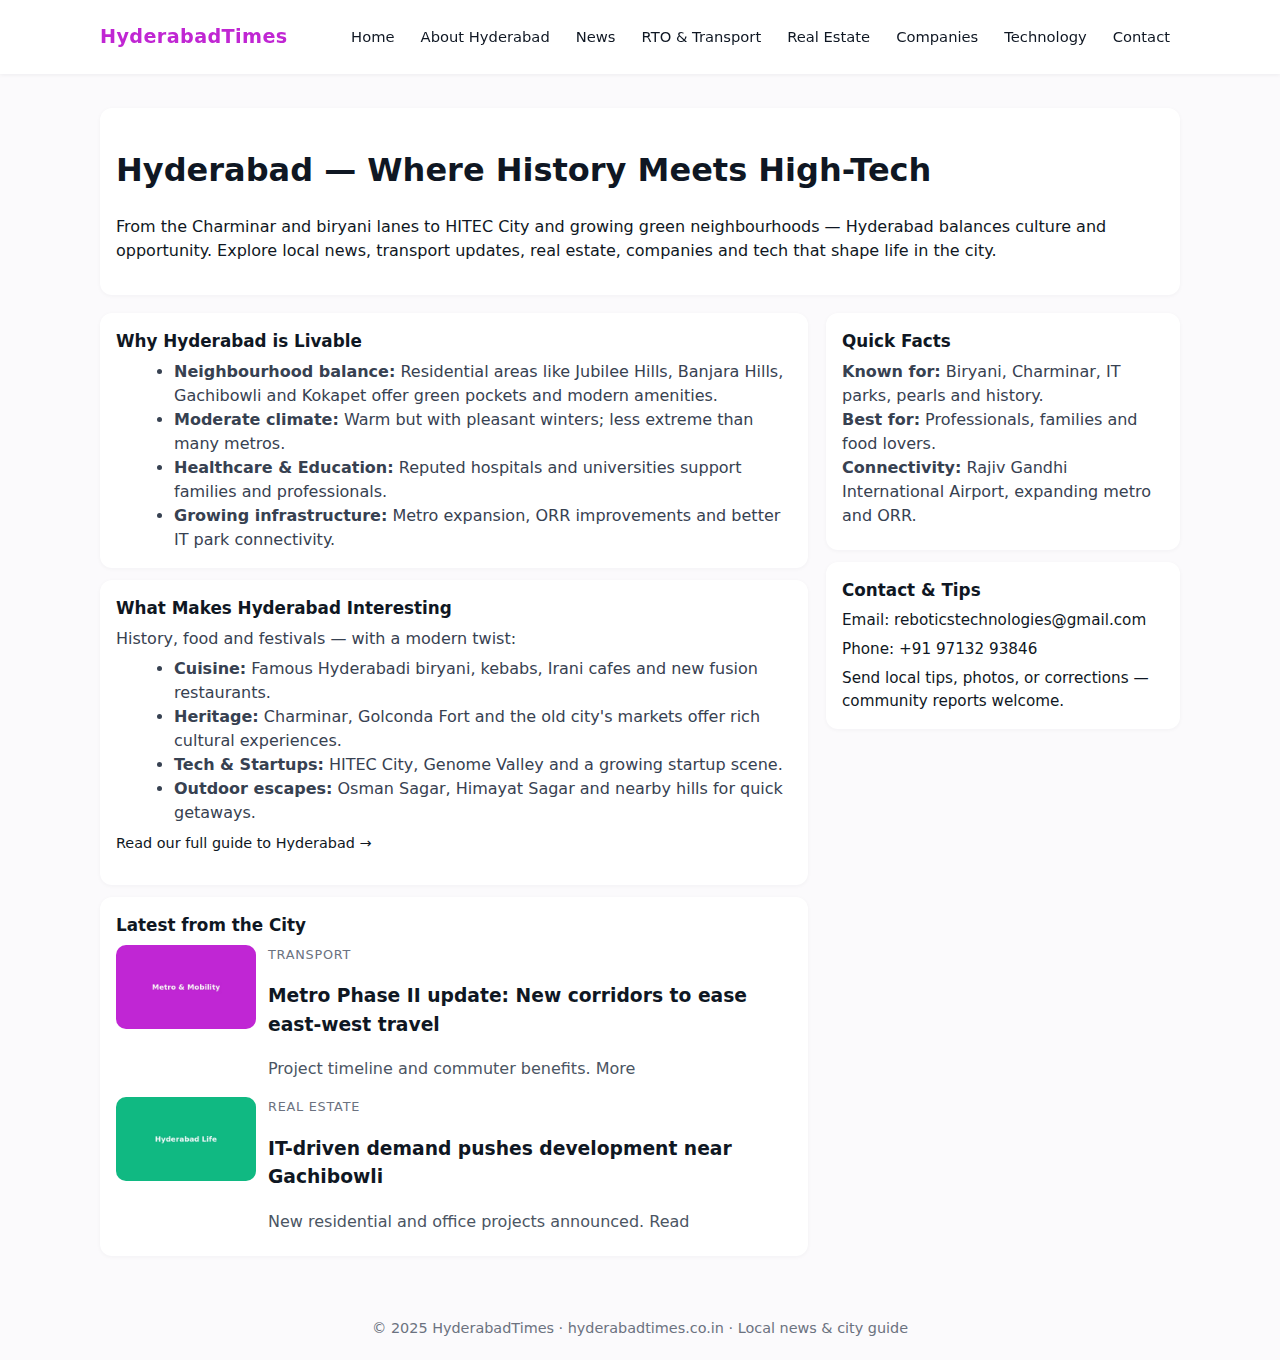
<file: index.html>
<!doctype html>
<html lang="en">
<head>
<meta charset="utf-8">
<title>HyderabadTimes — Hyderabad: Heritage, Livability & Growth</title>
<meta name="viewport" content="width=device-width,initial-scale=1">
<link rel="stylesheet" href="assets/styles.css">
</head>
<body>

<header class="header">
  <div class="container nav">
    <div class="logo"><a href="/index.html">HyderabadTimes</a></div>
    <nav class="nav-links">
      <a href="/index.html">Home</a>
      <a href="/about-hyderabad.html">About Hyderabad</a>
      <a href="/news.html">News</a>
      <a href="/rto.html">RTO & Transport</a>
      <a href="/real_estate.html">Real Estate</a>
      <a href="/companies.html">Companies</a>
      <a href="/tech.html">Technology</a>
      <a href="/contact.html">Contact</a>
    </nav>
  </div>
</header>

<main class="container">
  <section class="hero card">
    <h1>Hyderabad — Where History Meets High-Tech</h1>
    <p class="hero-sub">From the Charminar and biryani lanes to HITEC City and growing green neighbourhoods — Hyderabad balances culture and opportunity. Explore local news, transport updates, real estate, companies and tech that shape life in the city.</p>
  </section>

  <section class="grid">
    <div>
      <section class="card">
        <div class="section-title">Why Hyderabad is Livable</div>
        <ul style="margin:6px 0 0 18px; color:#374151">
          <li><strong>Neighbourhood balance:</strong> Residential areas like Jubilee Hills, Banjara Hills, Gachibowli and Kokapet offer green pockets and modern amenities.</li>
          <li><strong>Moderate climate:</strong> Warm but with pleasant winters; less extreme than many metros.</li>
          <li><strong>Healthcare & Education:</strong> Reputed hospitals and universities support families and professionals.</li>
          <li><strong>Growing infrastructure:</strong> Metro expansion, ORR improvements and better IT park connectivity.</li>
        </ul>
      </section>

      <section class="card" style="margin-top:12px">
        <div class="section-title">What Makes Hyderabad Interesting</div>
        <p style="color:#374151; margin:6px 0">History, food and festivals — with a modern twist:</p>
        <ul style="margin:6px 0 0 18px; color:#374151">
          <li><strong>Cuisine:</strong> Famous Hyderabadi biryani, kebabs, Irani cafes and new fusion restaurants.</li>
          <li><strong>Heritage:</strong> Charminar, Golconda Fort and the old city's markets offer rich cultural experiences.</li>
          <li><strong>Tech & Startups:</strong> HITEC City, Genome Valley and a growing startup scene.</li>
          <li><strong>Outdoor escapes:</strong> Osman Sagar, Himayat Sagar and nearby hills for quick getaways.</li>
        </ul>
        <p style="margin-top:8px; font-size:0.9rem;"><a href="/about-hyderabad.html">Read our full guide to Hyderabad →</a></p>
      </section>

      <section class="card" style="margin-top:12px">
        <div class="section-title">Latest from the City</div>
        <div class="article-list">
          <article class="article">
            <img src="assets/placeholder-1.jpg" alt="metro">
            <div>
              <div class="tag">Transport</div>
              <h3>Metro Phase II update: New corridors to ease east-west travel</h3>
              <p style="color:#4b5563; margin:6px 0">Project timeline and commuter benefits. <a href="/rto.html">More</a></p>
            </div>
          </article>

          <article class="article">
            <img src="assets/placeholder-2.jpg" alt="real estate">
            <div>
              <div class="tag">Real Estate</div>
              <h3>IT-driven demand pushes development near Gachibowli</h3>
              <p style="color:#4b5563; margin:6px 0">New residential and office projects announced. <a href="/real_estate.html">Read</a></p>
            </div>
          </article>
        </div>
      </section>
    </div>

    <aside>
      <section class="card">
        <div class="section-title">Quick Facts</div>
        <p style="margin:6px 0; color:#374151">
          <strong>Known for:</strong> Biryani, Charminar, IT parks, pearls and history.<br>
          <strong>Best for:</strong> Professionals, families and food lovers.<br>
          <strong>Connectivity:</strong> Rajiv Gandhi International Airport, expanding metro and ORR.
        </p>
      </section>

      <section class="card" style="margin-top:12px">
        <div class="section-title">Contact & Tips</div>
        <ul class="contact-list">
          <li>Email: <a href="mailto:reboticstechnologies@gmail.com">reboticstechnologies@gmail.com</a></li>
          <li>Phone: <a href="tel:+919713293846">+91 97132 93846</a></li>
          <li>Send local tips, photos, or corrections — community reports welcome.</li>
        </ul>
      </section>
    </aside>
  </section>
</main>

<footer class="footer">© 2025 HyderabadTimes · hyderabadtimes.co.in · Local news & city guide</footer>
<script src="assets/small.js"></script>
</body>
</html>
</file>
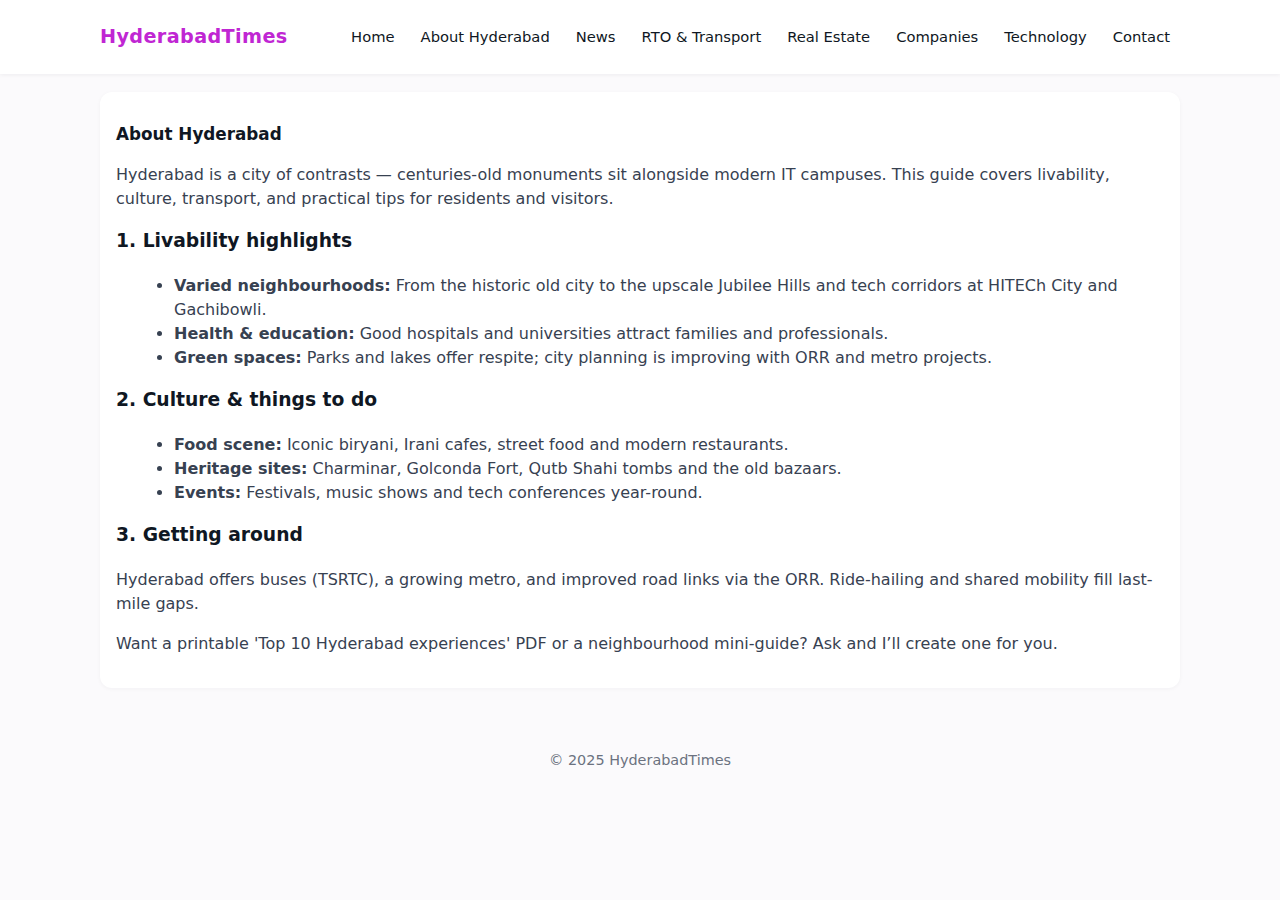
<file: about-hyderabad.html>
<!doctype html>
<html lang="en">
<head>
<meta charset="utf-8">
<title>About Hyderabad — City guide · HyderabadTimes</title>
<meta name="viewport" content="width=device-width,initial-scale=1">
<link rel="stylesheet" href="assets/styles.css">
</head>
<body>

<header class="header">
  <div class="container nav">
    <div class="logo"><a href="/index.html">HyderabadTimes</a></div>
    <nav class="nav-links">
      <a href="/index.html">Home</a>
      <a href="/about-hyderabad.html">About Hyderabad</a>
      <a href="/news.html">News</a>
      <a href="/rto.html">RTO & Transport</a>
      <a href="/real_estate.html">Real Estate</a>
      <a href="/companies.html">Companies</a>
      <a href="/tech.html">Technology</a>
      <a href="/contact.html">Contact</a>
    </nav>
  </div>
</header>

<main class="container">
  <section class="card">
    <h2 class="section-title">About Hyderabad</h2>
    <p style="color:#374151">Hyderabad is a city of contrasts — centuries-old monuments sit alongside modern IT campuses. This guide covers livability, culture, transport, and practical tips for residents and visitors.</p>

    <h3 style="margin-top:12px">1. Livability highlights</h3>
    <ul style="color:#374151; margin-left:18px">
      <li><strong>Varied neighbourhoods:</strong> From the historic old city to the upscale Jubilee Hills and tech corridors at HITECh City and Gachibowli.</li>
      <li><strong>Health & education:</strong> Good hospitals and universities attract families and professionals.</li>
      <li><strong>Green spaces:</strong> Parks and lakes offer respite; city planning is improving with ORR and metro projects.</li>
    </ul>

    <h3 style="margin-top:12px">2. Culture & things to do</h3>
    <ul style="color:#374151; margin-left:18px">
      <li><strong>Food scene:</strong> Iconic biryani, Irani cafes, street food and modern restaurants.</li>
      <li><strong>Heritage sites:</strong> Charminar, Golconda Fort, Qutb Shahi tombs and the old bazaars.</li>
      <li><strong>Events:</strong> Festivals, music shows and tech conferences year-round.</li>
    </ul>

    <h3 style="margin-top:12px">3. Getting around</h3>
    <p style="color:#374151">Hyderabad offers buses (TSRTC), a growing metro, and improved road links via the ORR. Ride-hailing and shared mobility fill last-mile gaps.</p>

    <p style="margin-top:12px; color:#374151">Want a printable 'Top 10 Hyderabad experiences' PDF or a neighbourhood mini-guide? Ask and I’ll create one for you.</p>
  </section>
</main>
<footer class="footer">© 2025 HyderabadTimes</footer>
<script src="assets/small.js"></script>
</body>
</html>
</file>
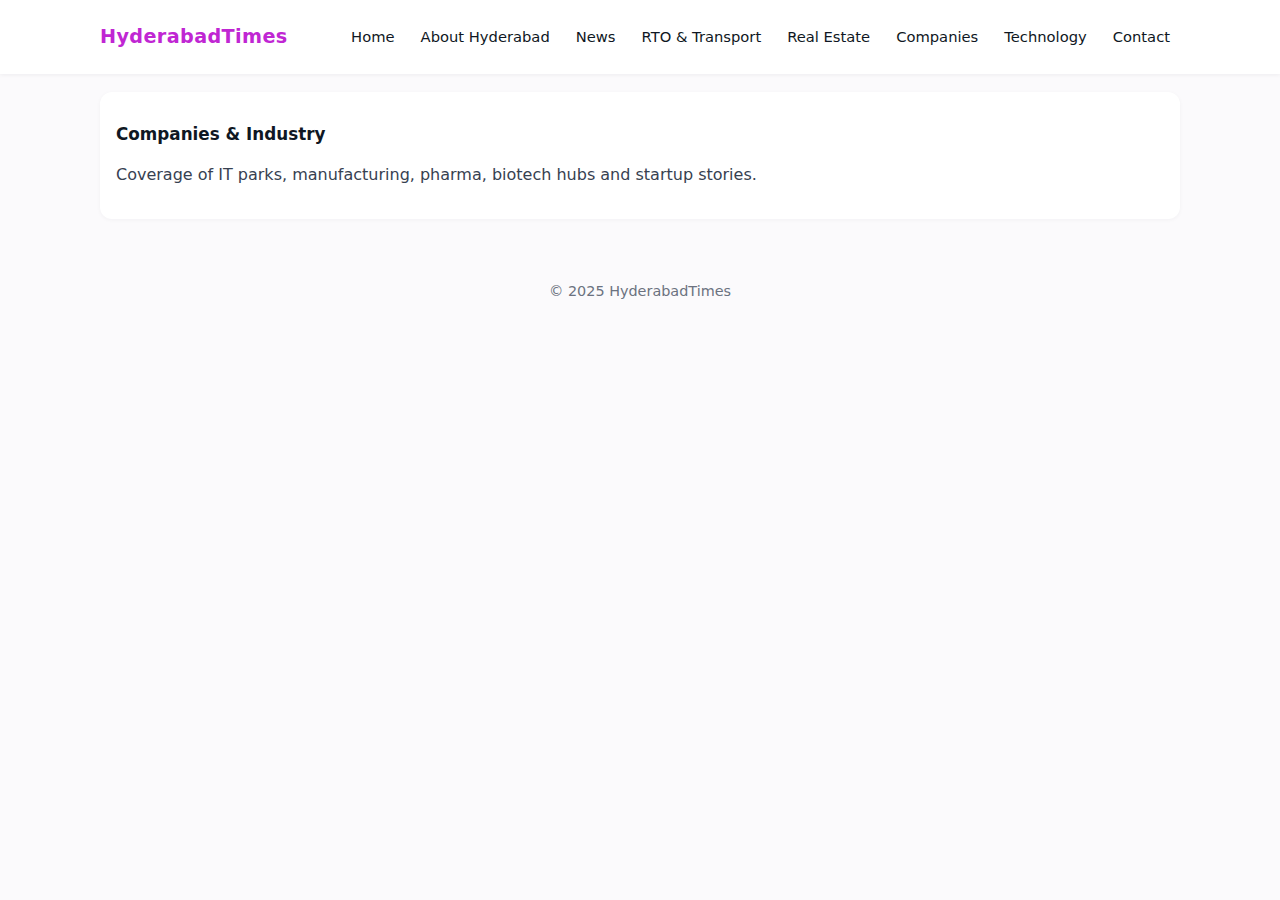
<file: companies.html>
<!doctype html>
<html lang="en">
<head><meta charset="utf-8"><meta name="viewport" content="width=device-width,initial-scale=1"><title>Companies · HyderabadTimes</title><link rel="stylesheet" href="assets/styles.css"></head>
<body>

<header class="header">
  <div class="container nav">
    <div class="logo"><a href="/index.html">HyderabadTimes</a></div>
    <nav class="nav-links">
      <a href="/index.html">Home</a>
      <a href="/about-hyderabad.html">About Hyderabad</a>
      <a href="/news.html">News</a>
      <a href="/rto.html">RTO & Transport</a>
      <a href="/real_estate.html">Real Estate</a>
      <a href="/companies.html">Companies</a>
      <a href="/tech.html">Technology</a>
      <a href="/contact.html">Contact</a>
    </nav>
  </div>
</header>

<main class="container">
  <section class="card">
    <h2 class="section-title">Companies & Industry</h2>
    <p style="color:#374151">Coverage of IT parks, manufacturing, pharma, biotech hubs and startup stories.</p>
  </section>
</main>
<footer class="footer">© 2025 HyderabadTimes</footer>
<script src="assets/small.js"></script>
</body>
</html>
</file>
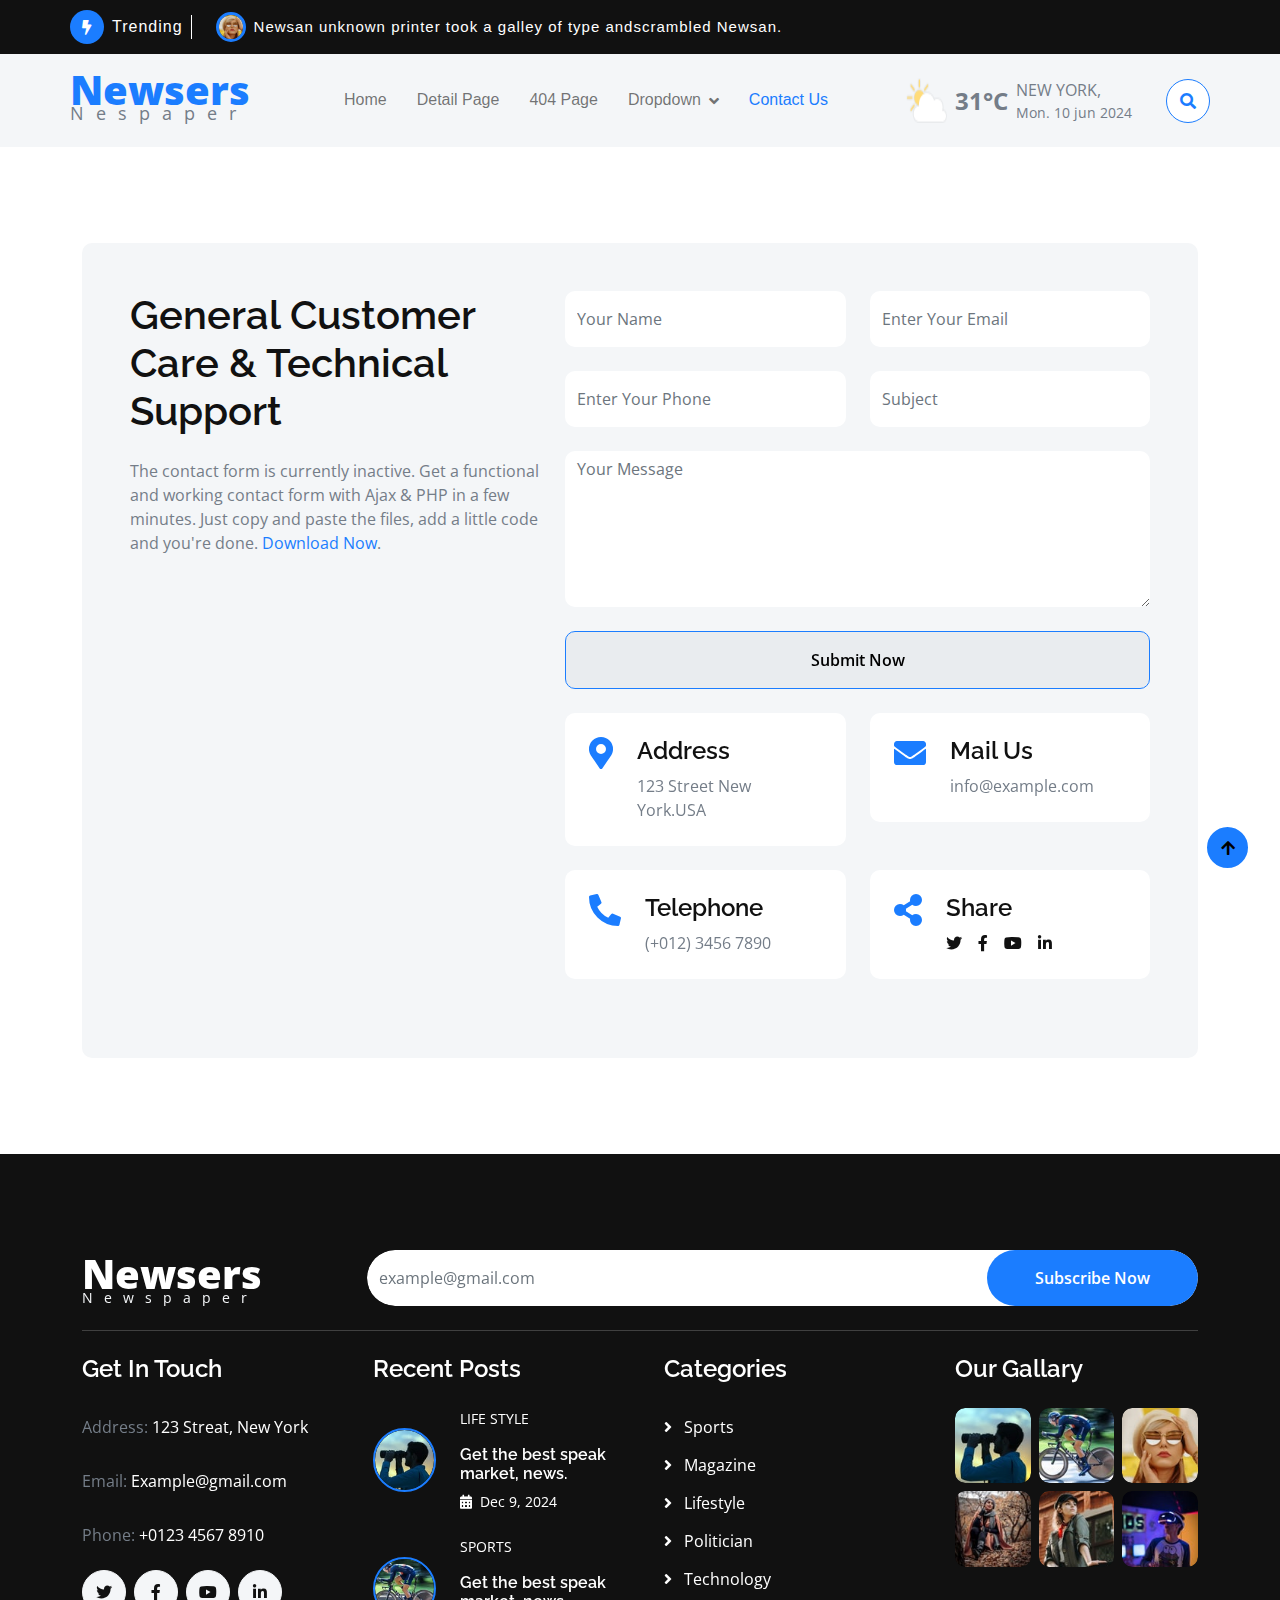
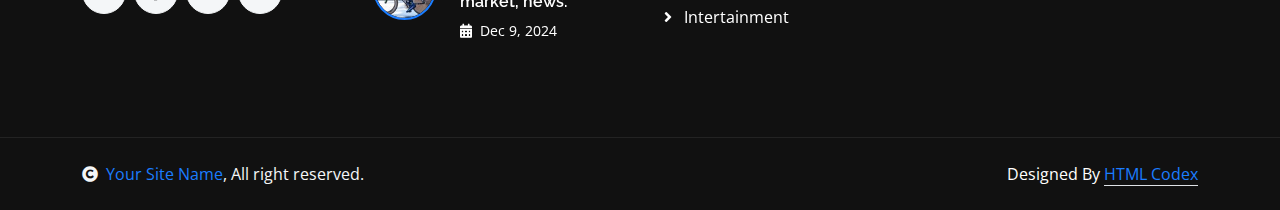
<file: contact.html>
<!DOCTYPE html>
<html lang="en">

    <head>
        <meta charset="utf-8">
        <title>Newsers - Free HTML Magazine Template</title>
        <meta content="width=device-width, initial-scale=1.0" name="viewport">
        <meta content="" name="keywords">
        <meta content="" name="description">

        <!-- Google Web Fonts -->
        <link rel="preconnect" href="https://fonts.googleapis.com">
        <link rel="preconnect" href="https://fonts.gstatic.com" crossorigin>
        <link href="https://fonts.googleapis.com/css2?family=Open+Sans:wght@400;600&family=Raleway:wght@100;600;800&display=swap" rel="stylesheet"> 

        <!-- Icon Font Stylesheet -->
        <link rel="stylesheet" href="https://use.fontawesome.com/releases/v5.15.4/css/all.css"/>
        <link href="https://cdn.jsdelivr.net/npm/bootstrap-icons@1.4.1/font/bootstrap-icons.css" rel="stylesheet">

        <!-- Libraries Stylesheet -->
        <link href="lib/animate/animate.min.css" rel="stylesheet">
        <link href="lib/owlcarousel/assets/owl.carousel.min.css" rel="stylesheet">


        <!-- Customized Bootstrap Stylesheet -->
        <link href="css/bootstrap.min.css" rel="stylesheet">

        <!-- Template Stylesheet -->
        <link href="css/style.css" rel="stylesheet">
    </head>

    <body>

        <!-- Spinner Start -->
        <div id="spinner" class="show w-100 vh-100 bg-white position-fixed translate-middle top-50 start-50  d-flex align-items-center justify-content-center">
            <div class="spinner-grow text-primary" role="status"></div>
        </div>
        <!-- Spinner End -->


        <!-- Navbar start -->
        <div class="container-fluid sticky-top px-0">
            <div class="container-fluid topbar bg-dark d-none d-lg-block">
                <div class="container px-0">
                    <div class="topbar-top d-flex justify-content-between flex-lg-wrap">
                        <div class="top-info flex-grow-0">
                            <span class="rounded-circle btn-sm-square bg-primary me-2">
                                <i class="fas fa-bolt text-white"></i>
                            </span>
                            <div class="pe-2 me-3 border-end border-white d-flex align-items-center">
                                <p class="mb-0 text-white fs-6 fw-normal">Trending</p>
                            </div>
                            <div class="overflow-hidden" style="width: 735px;">
                                <div id="note" class="ps-2">
                                    <img src="img/features-fashion.jpg" class="img-fluid rounded-circle border border-3 border-primary me-2" style="width: 30px; height: 30px;" alt="">
                                    <a href="#"><p class="text-white mb-0 link-hover">Newsan unknown printer took a galley of type andscrambled Newsan.</p></a>
                                </div>
                            </div>
                        </div>
                        <div class="top-link flex-lg-wrap">
                            <i class="fas fa-calendar-alt text-white border-end border-secondary pe-2 me-2"> <span class="text-body">Tuesday, Sep 12, 2024</span></i>
                            <div class="d-flex icon">
                                <p class="mb-0 text-white me-2">Follow Us:</p>
                                <a href="" class="me-2"><i class="fab fa-facebook-f text-body link-hover"></i></a>
                                <a href="" class="me-2"><i class="fab fa-twitter text-body link-hover"></i></a>
                                <a href="" class="me-2"><i class="fab fa-instagram text-body link-hover"></i></a>
                                <a href="" class="me-2"><i class="fab fa-youtube text-body link-hover"></i></a>
                                <a href="" class="me-2"><i class="fab fa-linkedin-in text-body link-hover"></i></a>
                                <a href="" class="me-2"><i class="fab fa-skype text-body link-hover"></i></a>
                                <a href="" class=""><i class="fab fa-pinterest-p text-body link-hover"></i></a>
                            </div>
                        </div>
                    </div>
                </div>
            </div>
            <div class="container-fluid bg-light">
                <div class="container px-0">
                    <nav class="navbar navbar-light navbar-expand-xl">
                        <a href="index.html" class="navbar-brand mt-3">
                            <p class="text-primary display-6 mb-2" style="line-height: 0;">Newsers</p>
                            <small class="text-body fw-normal" style="letter-spacing: 12px;">Nespaper</small>
                        </a>
                        <button class="navbar-toggler py-2 px-3" type="button" data-bs-toggle="collapse" data-bs-target="#navbarCollapse">
                            <span class="fa fa-bars text-primary"></span>
                        </button>
                        <div class="collapse navbar-collapse bg-light py-3" id="navbarCollapse">
                            <div class="navbar-nav mx-auto border-top">
                                <a href="index.html" class="nav-item nav-link">Home</a>
                                <a href="detail-page.html" class="nav-item nav-link">Detail Page</a>
                                <a href="404.html" class="nav-item nav-link">404 Page</a>
                                <div class="nav-item dropdown">
                                    <a href="#" class="nav-link dropdown-toggle" data-bs-toggle="dropdown">Dropdown</a>
                                    <div class="dropdown-menu m-0 bg-secondary rounded-0">
                                        <a href="#" class="dropdown-item">Dropdown 1</a>
                                        <a href="#" class="dropdown-item">Dropdown 2</a>
                                        <a href="#" class="dropdown-item">Dropdown 3</a>
                                        <a href="#" class="dropdown-item">Dropdown 4</a>
                                    </div>
                                </div>
                                <a href="contact.html" class="nav-item nav-link active">Contact Us</a>
                            </div>
                            <div class="d-flex flex-nowrap border-top pt-3 pt-xl-0">
                                <div class="d-flex">
                                    <img src="img/weather-icon.png" class="img-fluid w-100 me-2" alt="">
                                    <div class="d-flex align-items-center">
                                        <strong class="fs-4 text-secondary">31°C</strong>
                                        <div class="d-flex flex-column ms-2" style="width: 150px;">
                                            <span class="text-body">NEW YORK,</span>
                                            <small>Mon. 10 jun 2024</small>
                                        </div>
                                    </div>
                                </div>
                                <button class="btn-search btn border border-primary btn-md-square rounded-circle bg-white my-auto" data-bs-toggle="modal" data-bs-target="#searchModal"><i class="fas fa-search text-primary"></i></button>
                            </div>
                        </div>
                    </nav>
                </div>
            </div>
        </div>
        <!-- Navbar End -->


        <!-- Modal Search Start -->
        <div class="modal fade" id="searchModal" tabindex="-1" aria-labelledby="exampleModalLabel" aria-hidden="true">
            <div class="modal-dialog modal-fullscreen">
                <div class="modal-content rounded-0">
                    <div class="modal-header">
                        <h5 class="modal-title" id="exampleModalLabel">Search by keyword</h5>
                        <button type="button" class="btn-close" data-bs-dismiss="modal" aria-label="Close"></button>
                    </div>
                    <div class="modal-body d-flex align-items-center">
                        <div class="input-group w-75 mx-auto d-flex">
                            <input type="search" class="form-control p-3" placeholder="keywords" aria-describedby="search-icon-1">
                            <span id="search-icon-1" class="input-group-text p-3"><i class="fa fa-search"></i></span>
                        </div>
                    </div>
                </div>
            </div>
        </div>
        <!-- Modal Search End -->


        <!-- Contact Us Start -->
        <div class="container-fluid py-5">
            <div class="container py-5">
                <div class="bg-light rounded p-5">
                    <div class="row g-4">
                        <div class="col-lg-5">
                            <div class="">
                                <h1 class="mb-4">General Customer Care & Technical Support</h1>
                                <p class="mb-4">The contact form is currently inactive. Get a functional and working contact form with Ajax & PHP in a few minutes. Just copy and paste the files, add a little code and you're done. <a href="https://htmlcodex.com/contact-form">Download Now</a>.</p>
                                <div class="rounded">
                                    <iframe class="rounded w-100" 
                                    style="height: 425px;" src="https://www.google.com/maps/embed?pb=!1m18!1m12!1m3!1d387191.33750346623!2d-73.97968099999999!3d40.6974881!2m3!1f0!2f0!3f0!3m2!1i1024!2i768!4f13.1!3m3!1m2!1s0x89c24fa5d33f083b%3A0xc80b8f06e177fe62!2sNew%20York%2C%20NY%2C%20USA!5e0!3m2!1sen!2sbd!4v1694259649153!5m2!1sen!2sbd" 
                                    loading="lazy" referrerpolicy="no-referrer-when-downgrade"></iframe>
                                </div>
                            </div>
                        </div>
                        <div class="col-lg-7">
                            <form action="" class="mb-4">
                                <div class="row g-4">
                                    <div class="col-lg-6">
                                        <input type="text" class="w-100 form-control border-0 py-3" name="name" placeholder="Your Name">
                                    </div>
                                    <div class="col-lg-6">
                                        <input type="email" class="w-100 form-control border-0 py-3" name="email" placeholder="Enter Your Email">
                                    </div>
                                    <div class="col-lg-6">
                                        <input type="text" class="w-100 form-control border-0 py-3" name="phone" placeholder="Enter Your Phone">
                                    </div>
                                    <div class="col-lg-6">
                                        <input type="text" class="w-100 form-control border-0 py-3" name="subject" placeholder="Subject">
                                    </div>
                                    <div class="col-12">
                                        <textarea class="w-100 form-control border-0" rows="6" cols="10" placeholder="Your Message"></textarea>
                                    </div>
                                    <div class="col-12">
                                        <button class="w-100 btn btn-primary form-control py-3" type="submit">Submit Now</button>
                                    </div>
                                </div>
                            </form>
                            <div class="row g-4">
                                <div class="col-xl-6">
                                    <div class="d-flex p-4 rounded bg-white">
                                        <i class="fas fa-map-marker-alt fa-2x text-primary me-4"></i>
                                        <div>
                                            <h4>Address</h4>
                                            <p class="mb-0">123 Street New York.USA</p>
                                        </div>
                                    </div>
                                </div>
                                <div class="col-xl-6">
                                    <div class="d-flex p-4 rounded bg-white">
                                        <i class="fas fa-envelope fa-2x text-primary me-4"></i>
                                        <div>
                                            <h4>Mail Us</h4>
                                            <p class="mb-0">info@example.com</p>
                                        </div>
                                    </div>
                                </div>
                                <div class="col-xl-6">
                                    <div class="d-flex p-4 rounded bg-white">
                                        <i class="fa fa-phone-alt fa-2x text-primary me-4"></i>
                                        <div>
                                            <h4>Telephone</h4>
                                            <p class="mb-0">(+012) 3456 7890</p>
                                        </div>
                                    </div>
                                </div>
                                <div class="col-xl-6">
                                    <div class="d-flex p-4 rounded bg-white">
                                        <i class="fa fa-share-alt fa-2x text-primary me-4"></i>
                                        <div>
                                            <h4>Share</h4>
                                            <div class="d-flex">
                                                <a class="me-3" href=""><i class="fab fa-twitter text-dark link-hover"></i></a>
                                                <a class="me-3" href=""><i class="fab fa-facebook-f text-dark link-hover"></i></a>
                                                <a class="me-3" href=""><i class="fab fa-youtube text-dark link-hover"></i></a>
                                                <a class="" href=""><i class="fab fa-linkedin-in text-dark link-hover"></i></a>
                                            </div>
                                        </div>
                                    </div>
                                </div>
                            </div>
                        </div>
                    </div>
                </div>
            </div>
        </div>
        <!-- Contact Us End -->
        
        
        <!-- Footer Start -->
        <div class="container-fluid bg-dark footer py-5">
            <div class="container py-5">
                <div class="pb-4 mb-4" style="border-bottom: 1px solid rgba(255, 255, 255, 0.2);">
                    <div class="row g-4">
                        <div class="col-lg-3">
                            <a href="#" class="d-flex flex-column flex-wrap">
                                <p class="text-white mb-0 display-6">Newsers</p>
                                <small class="text-light" style="letter-spacing: 11px; line-height: 0;">Newspaper</small>
                            </a>
                        </div>
                        <div class="col-lg-9">
                            <div class="d-flex position-relative rounded-pill overflow-hidden">
                                <input class="form-control border-0 w-100 py-3 rounded-pill" type="email" placeholder="example@gmail.com">
                                <button type="submit" class="btn btn-primary border-0 py-3 px-5 rounded-pill text-white position-absolute" style="top: 0; right: 0;">Subscribe Now</button>
                            </div>
                        </div>
                    </div>
                </div>
                <div class="row g-5">
                    <div class="col-lg-6 col-xl-3">
                        <div class="footer-item-1">
                            <h4 class="mb-4 text-white">Get In Touch</h4>
                            <p class="text-secondary line-h">Address: <span class="text-white">123 Streat, New York</span></p>
                            <p class="text-secondary line-h">Email: <span class="text-white">Example@gmail.com</span></p>
                            <p class="text-secondary line-h">Phone: <span class="text-white">+0123 4567 8910</span></p>
                            <div class="d-flex line-h">
                                <a class="btn btn-light me-2 btn-md-square rounded-circle" href=""><i class="fab fa-twitter text-dark"></i></a>
                                <a class="btn btn-light me-2 btn-md-square rounded-circle" href=""><i class="fab fa-facebook-f text-dark"></i></a>
                                <a class="btn btn-light me-2 btn-md-square rounded-circle" href=""><i class="fab fa-youtube text-dark"></i></a>
                                <a class="btn btn-light btn-md-square rounded-circle" href=""><i class="fab fa-linkedin-in text-dark"></i></a>
                            </div>
                        </div>
                    </div>
                    <div class="col-lg-6 col-xl-3">
                        <div class="footer-item-2">
                            <div class="d-flex flex-column mb-4">
                                <h4 class="mb-4 text-white">Recent Posts</h4>
                                <a href="#">
                                    <div class="d-flex align-items-center">
                                        <div class="rounded-circle border border-2 border-primary overflow-hidden">
                                            <img src="img/footer-1.jpg" class="img-zoomin img-fluid rounded-circle w-100" alt="">
                                        </div>
                                        <div class="d-flex flex-column ps-4">
                                            <p class="text-uppercase text-white mb-3">Life Style</p>
                                            <a href="#" class="h6 text-white">
                                                Get the best speak market, news.
                                            </a>
                                            <small class="text-white d-block"><i class="fas fa-calendar-alt me-1"></i> Dec 9, 2024</small>
                                        </div>
                                    </div>
                                </a>
                            </div>
                            <div class="d-flex flex-column">
                                <a href="#">
                                    <div class="d-flex align-items-center">
                                        <div class="rounded-circle border border-2 border-primary overflow-hidden">
                                            <img src="img/footer-2.jpg" class="img-zoomin img-fluid rounded-circle w-100" alt="">
                                        </div>
                                        <div class="d-flex flex-column ps-4">
                                            <p class="text-uppercase text-white mb-3">Sports</p>
                                            <a href="#" class="h6 text-white">
                                                Get the best speak market, news.
                                            </a>
                                            <small class="text-white d-block"><i class="fas fa-calendar-alt me-1"></i> Dec 9, 2024</small>
                                        </div>
                                    </div>
                                </a>
                            </div>
                        </div>
                    </div>
                    <div class="col-lg-6 col-xl-3">
                        <div class="d-flex flex-column text-start footer-item-3">
                            <h4 class="mb-4 text-white">Categories</h4>
                            <a class="btn-link text-white" href=""><i class="fas fa-angle-right text-white me-2"></i> Sports</a>
                            <a class="btn-link text-white" href=""><i class="fas fa-angle-right text-white me-2"></i> Magazine</a>
                            <a class="btn-link text-white" href=""><i class="fas fa-angle-right text-white me-2"></i> Lifestyle</a>
                            <a class="btn-link text-white" href=""><i class="fas fa-angle-right text-white me-2"></i> Politician</a>
                            <a class="btn-link text-white" href=""><i class="fas fa-angle-right text-white me-2"></i> Technology</a>
                            <a class="btn-link text-white" href=""><i class="fas fa-angle-right text-white me-2"></i> Intertainment</a>
                        </div>
                    </div>
                    <div class="col-lg-6 col-xl-3">
                        <div class="footer-item-4">
                            <h4 class="mb-4 text-white">Our Gallary</h4>
                            <div class="row g-2">
                                <div class="col-4">
                                    <div class="rounded overflow-hidden">
                                        <img src="img/footer-1.jpg" class="img-zoomin img-fluid rounded w-100" alt="">
                                    </div>
                               </div>
                               <div class="col-4">
                                    <div class="rounded overflow-hidden">
                                        <img src="img/footer-2.jpg" class="img-zoomin img-fluid rounded w-100" alt="">
                                    </div>
                               </div>
                                <div class="col-4">
                                    <div class="rounded overflow-hidden">
                                        <img src="img/footer-3.jpg" class="img-zoomin img-fluid rounded w-100" alt="">
                                    </div>
                               </div>
                                <div class="col-4">
                                    <div class="rounded overflow-hidden">
                                        <img src="img/footer-4.jpg" class="img-zoomin img-fluid rounded w-100" alt="">
                                    </div>
                               </div>
                                <div class="col-4">
                                    <div class="rounded overflow-hidden">
                                        <img src="img/footer-5.jpg" class="img-zoomin img-fluid rounded w-100" alt="">
                                    </div>
                               </div>
                               <div class="col-4">
                                <div class="rounded overflow-hidden">
                                    <img src="img/footer-6.jpg" class="img-zoomin img-fluid rounded w-100" alt="">
                                </div>
                           </div>
                            </div>
                        </div>
                    </div>
                </div>
            </div>
        </div>
        <!-- Footer End -->


        <!-- Copyright Start -->
        <div class="container-fluid copyright bg-dark py-4">
            <div class="container">
                <div class="row">
                    <div class="col-md-6 text-center text-md-start mb-3 mb-md-0">
                        <span class="text-light"><a href="#"><i class="fas fa-copyright text-light me-2"></i>Your Site Name</a>, All right reserved.</span>
                    </div>
                    <div class="col-md-6 my-auto text-center text-md-end text-white">
                        <!--/*** This template is free as long as you keep the below author’s credit link/attribution link/backlink. ***/-->
                        <!--/*** If you'd like to use the template without the below author’s credit link/attribution link/backlink, ***/-->
                        <!--/*** you can purchase the Credit Removal License from "https://htmlcodex.com/credit-removal". ***/-->
                        Designed By <a class="border-bottom" href="https://htmlcodex.com">HTML Codex</a>
                    </div>
                </div>
            </div>
        </div>
        <!-- Copyright End -->


        <!-- Back to Top -->
        <a href="#" class="btn btn-primary border-2 border-white rounded-circle back-to-top"><i class="fa fa-arrow-up"></i></a>   

        
        <!-- JavaScript Libraries -->
        <script src="https://ajax.googleapis.com/ajax/libs/jquery/3.6.4/jquery.min.js"></script>
        <script src="https://cdn.jsdelivr.net/npm/bootstrap@5.0.0/dist/js/bootstrap.bundle.min.js"></script>
        <script src="lib/easing/easing.min.js"></script>
        <script src="lib/waypoints/waypoints.min.js"></script>
        <script src="lib/owlcarousel/owl.carousel.min.js"></script>

        <!-- Template Javascript -->
        <script src="js/main.js"></script>
    </body>

</html>
</file>
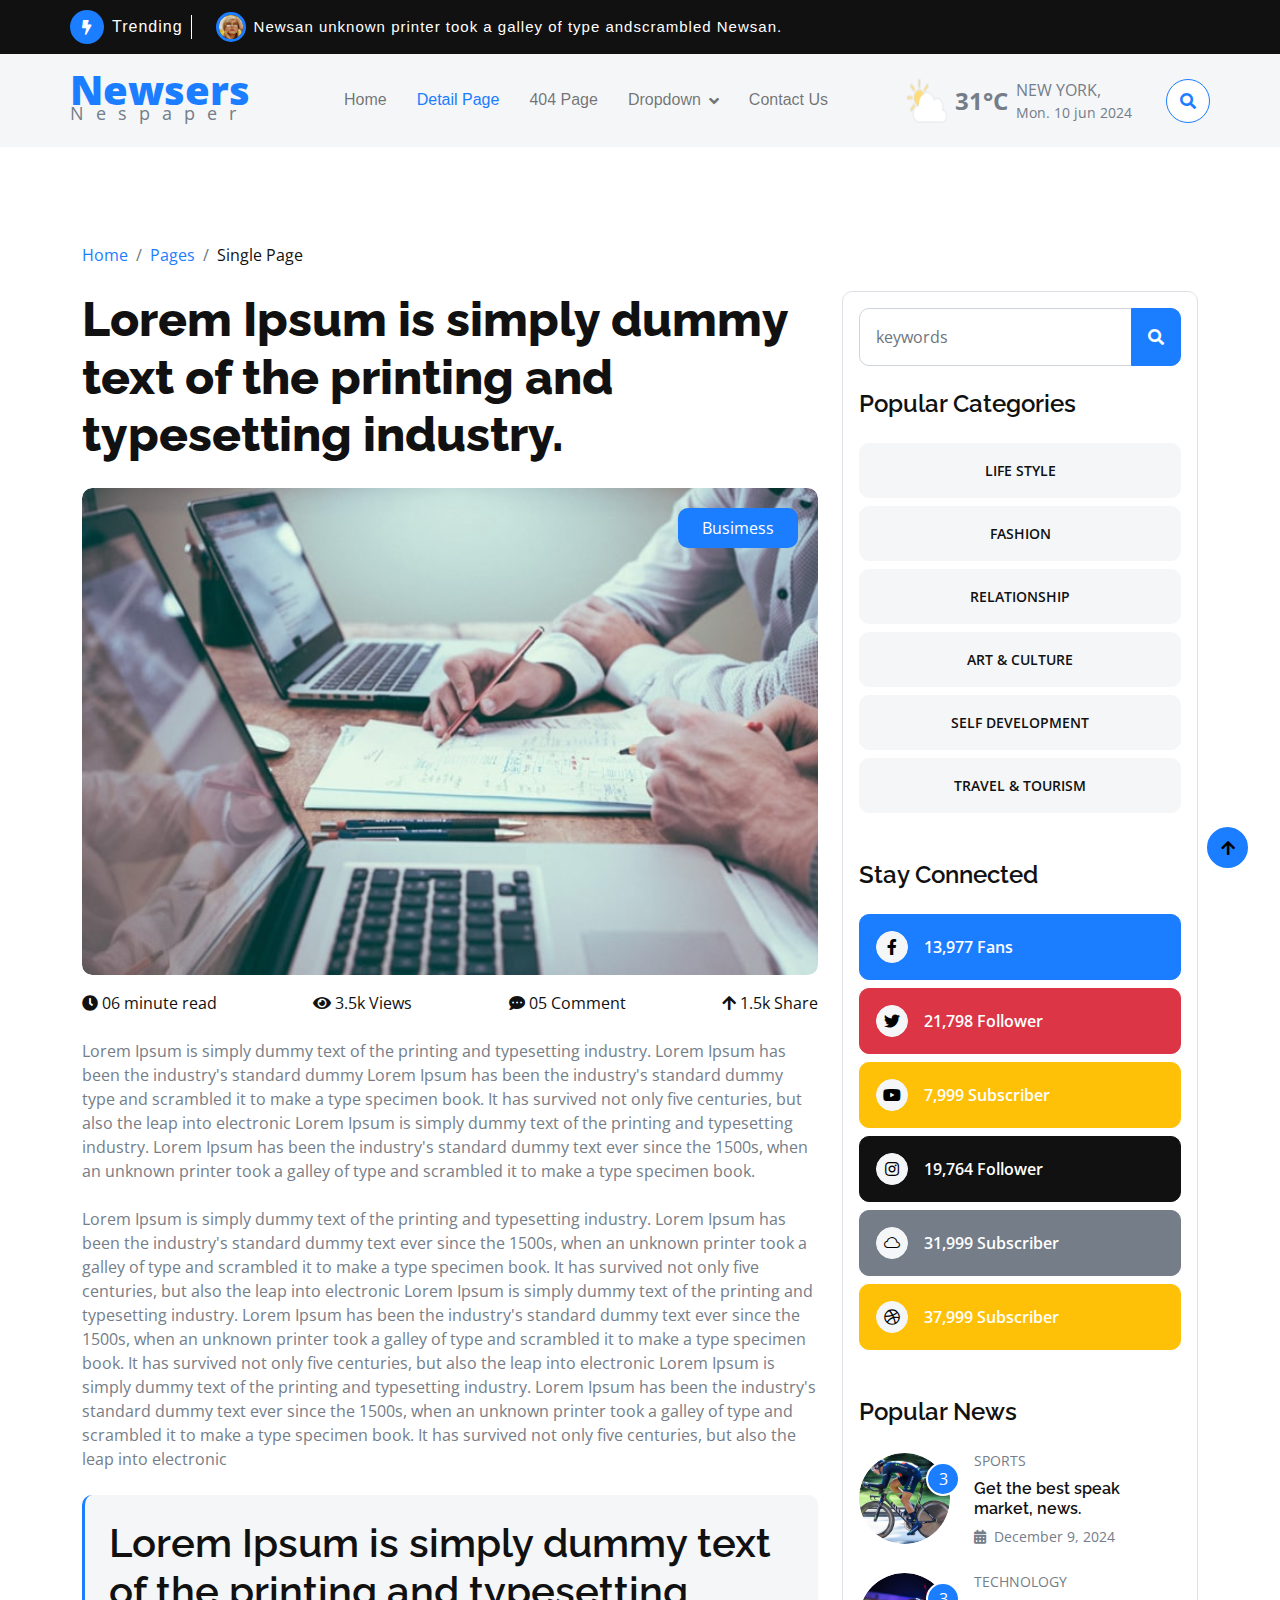
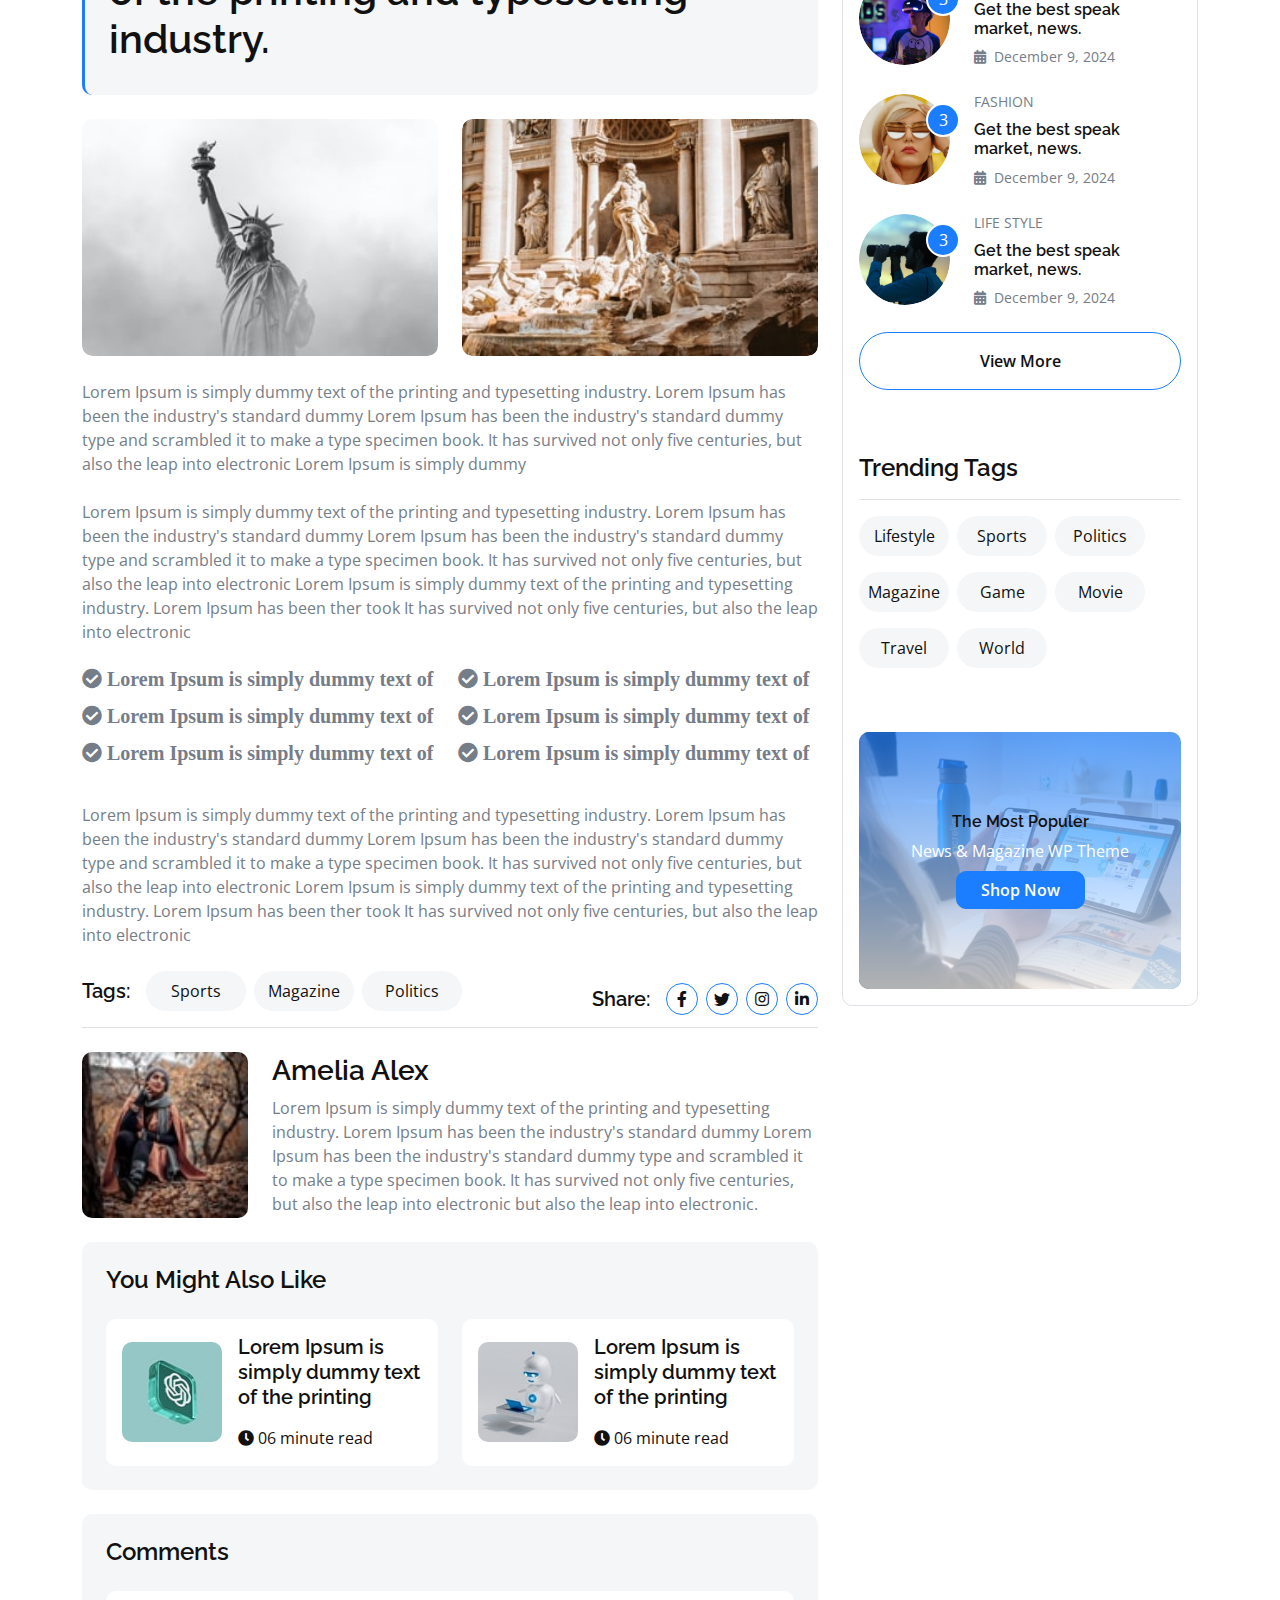
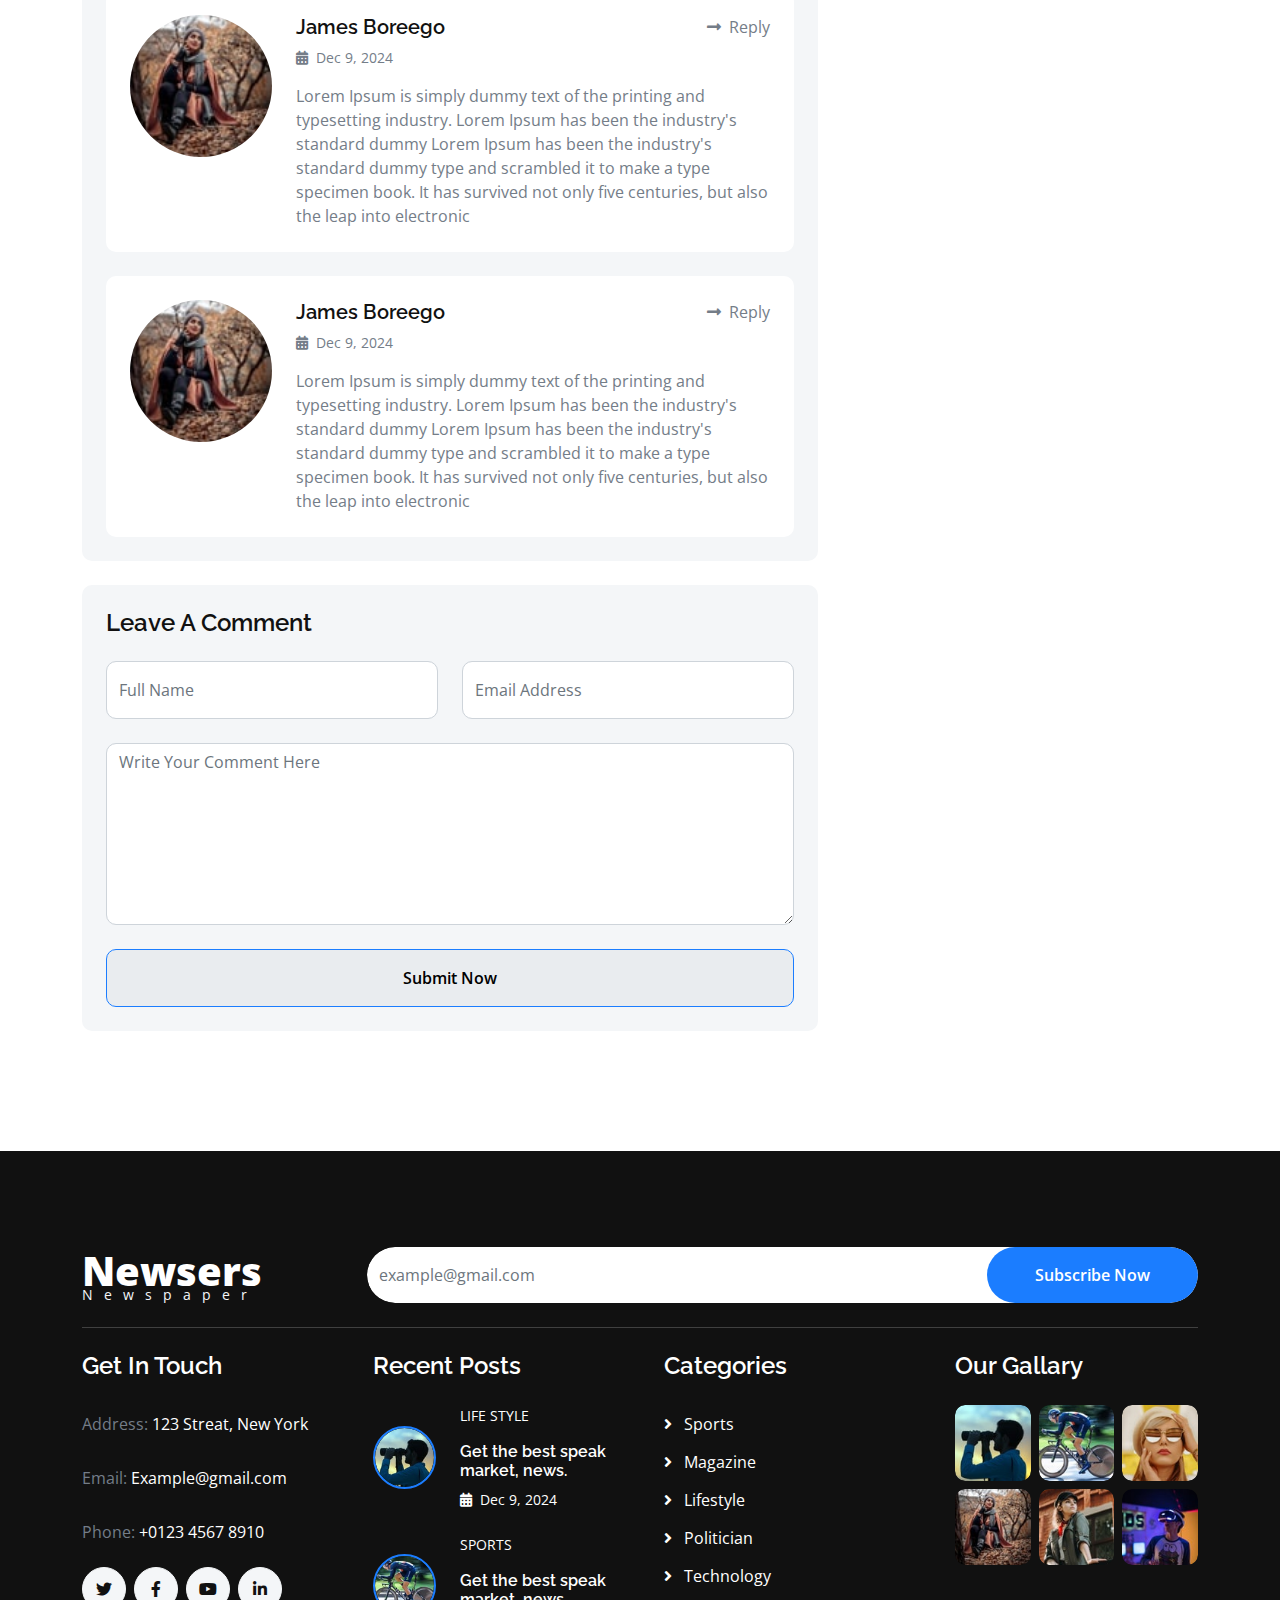
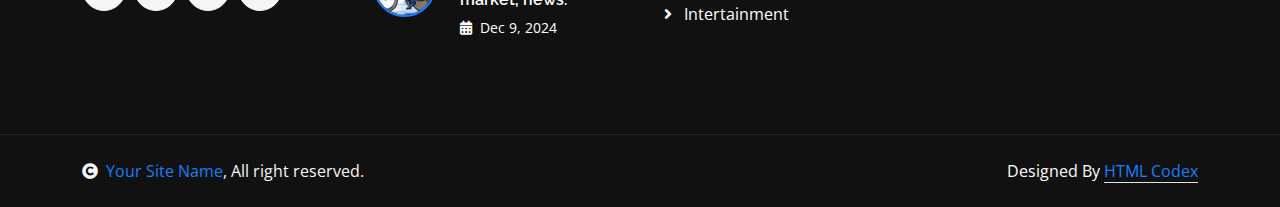
<file: detail-page.html>
<!DOCTYPE html>
<html lang="en">

    <head>
        <meta charset="utf-8">
        <title>Newsers - Free HTML Magazine Template</title>
        <meta content="width=device-width, initial-scale=1.0" name="viewport">
        <meta content="" name="keywords">
        <meta content="" name="description">

        <!-- Google Web Fonts -->
        <link rel="preconnect" href="https://fonts.googleapis.com">
        <link rel="preconnect" href="https://fonts.gstatic.com" crossorigin>
        <link href="https://fonts.googleapis.com/css2?family=Open+Sans:wght@400;600&family=Raleway:wght@100;600;800&display=swap" rel="stylesheet"> 

        <!-- Icon Font Stylesheet -->
        <link rel="stylesheet" href="https://use.fontawesome.com/releases/v5.15.4/css/all.css"/>
        <link href="https://cdn.jsdelivr.net/npm/bootstrap-icons@1.4.1/font/bootstrap-icons.css" rel="stylesheet">

        <!-- Libraries Stylesheet -->
        <link href="lib/animate/animate.min.css" rel="stylesheet">
        <link href="lib/owlcarousel/assets/owl.carousel.min.css" rel="stylesheet">


        <!-- Customized Bootstrap Stylesheet -->
        <link href="css/bootstrap.min.css" rel="stylesheet">

        <!-- Template Stylesheet -->
        <link href="css/style.css" rel="stylesheet">
    </head>

    <body>

        <!-- Spinner Start -->
        <div id="spinner" class="show w-100 vh-100 bg-white position-fixed translate-middle top-50 start-50  d-flex align-items-center justify-content-center">
            <div class="spinner-grow text-primary" role="status"></div>
        </div>
        <!-- Spinner End -->


        <!-- Navbar start -->
        <div class="container-fluid sticky-top px-0">
            <div class="container-fluid topbar bg-dark d-none d-lg-block">
                <div class="container px-0">
                    <div class="topbar-top d-flex justify-content-between flex-lg-wrap">
                        <div class="top-info flex-grow-0">
                            <span class="rounded-circle btn-sm-square bg-primary me-2">
                                <i class="fas fa-bolt text-white"></i>
                            </span>
                            <div class="pe-2 me-3 border-end border-white d-flex align-items-center">
                                <p class="mb-0 text-white fs-6 fw-normal">Trending</p>
                            </div>
                            <div class="overflow-hidden" style="width: 735px;">
                                <div id="note" class="ps-2">
                                    <img src="img/features-fashion.jpg" class="img-fluid rounded-circle border border-3 border-primary me-2" style="width: 30px; height: 30px;" alt="">
                                    <a href="#"><p class="text-white mb-0 link-hover">Newsan unknown printer took a galley of type andscrambled Newsan.</p></a>
                                </div>
                            </div>
                        </div>
                        <div class="top-link flex-lg-wrap">
                            <i class="fas fa-calendar-alt text-white border-end border-secondary pe-2 me-2"> <span class="text-body">Tuesday, Sep 12, 2024</span></i>
                            <div class="d-flex icon">
                                <p class="mb-0 text-white me-2">Follow Us:</p>
                                <a href="" class="me-2"><i class="fab fa-facebook-f text-body link-hover"></i></a>
                                <a href="" class="me-2"><i class="fab fa-twitter text-body link-hover"></i></a>
                                <a href="" class="me-2"><i class="fab fa-instagram text-body link-hover"></i></a>
                                <a href="" class="me-2"><i class="fab fa-youtube text-body link-hover"></i></a>
                                <a href="" class="me-2"><i class="fab fa-linkedin-in text-body link-hover"></i></a>
                                <a href="" class="me-2"><i class="fab fa-skype text-body link-hover"></i></a>
                                <a href="" class=""><i class="fab fa-pinterest-p text-body link-hover"></i></a>
                            </div>
                        </div>
                    </div>
                </div>
            </div>
            <div class="container-fluid bg-light">
                <div class="container px-0">
                    <nav class="navbar navbar-light navbar-expand-xl">
                        <a href="index.html" class="navbar-brand mt-3">
                            <p class="text-primary display-6 mb-2" style="line-height: 0;">Newsers</p>
                            <small class="text-body fw-normal" style="letter-spacing: 12px;">Nespaper</small>
                        </a>
                        <button class="navbar-toggler py-2 px-3" type="button" data-bs-toggle="collapse" data-bs-target="#navbarCollapse">
                            <span class="fa fa-bars text-primary"></span>
                        </button>
                        <div class="collapse navbar-collapse bg-light py-3" id="navbarCollapse">
                            <div class="navbar-nav mx-auto border-top">
                                <a href="index.html" class="nav-item nav-link">Home</a>
                                <a href="detail-page.html" class="nav-item nav-link active">Detail Page</a>
                                <a href="404.html" class="nav-item nav-link">404 Page</a>
                                <div class="nav-item dropdown">
                                    <a href="#" class="nav-link dropdown-toggle" data-bs-toggle="dropdown">Dropdown</a>
                                    <div class="dropdown-menu m-0 bg-secondary rounded-0">
                                        <a href="#" class="dropdown-item">Dropdown 1</a>
                                        <a href="#" class="dropdown-item">Dropdown 2</a>
                                        <a href="#" class="dropdown-item">Dropdown 3</a>
                                        <a href="#" class="dropdown-item">Dropdown 4</a>
                                    </div>
                                </div>
                                <a href="contact.html" class="nav-item nav-link">Contact Us</a>
                            </div>
                            <div class="d-flex flex-nowrap border-top pt-3 pt-xl-0">
                                <div class="d-flex">
                                    <img src="img/weather-icon.png" class="img-fluid w-100 me-2" alt="">
                                    <div class="d-flex align-items-center">
                                        <strong class="fs-4 text-secondary">31°C</strong>
                                        <div class="d-flex flex-column ms-2" style="width: 150px;">
                                            <span class="text-body">NEW YORK,</span>
                                            <small>Mon. 10 jun 2024</small>
                                        </div>
                                    </div>
                                </div>
                                <button class="btn-search btn border border-primary btn-md-square rounded-circle bg-white my-auto" data-bs-toggle="modal" data-bs-target="#searchModal"><i class="fas fa-search text-primary"></i></button>
                            </div>
                        </div>
                    </nav>
                </div>
            </div>
        </div>
        <!-- Navbar End -->


        <!-- Modal Search Start -->
        <div class="modal fade" id="searchModal" tabindex="-1" aria-labelledby="exampleModalLabel" aria-hidden="true">
            <div class="modal-dialog modal-fullscreen">
                <div class="modal-content rounded-0">
                    <div class="modal-header">
                        <h5 class="modal-title" id="exampleModalLabel">Search by keyword</h5>
                        <button type="button" class="btn-close" data-bs-dismiss="modal" aria-label="Close"></button>
                    </div>
                    <div class="modal-body d-flex align-items-center">
                        <div class="input-group w-75 mx-auto d-flex">
                            <input type="search" class="form-control p-3" placeholder="keywords" aria-describedby="search-icon-1">
                            <span id="search-icon-1" class="input-group-text p-3"><i class="fa fa-search"></i></span>
                        </div>
                    </div>
                </div>
            </div>
        </div>
        <!-- Modal Search End -->


        <!-- Single Product Start -->
        <div class="container-fluid py-5">
            <div class="container py-5">
                <ol class="breadcrumb justify-content-start mb-4">
                    <li class="breadcrumb-item"><a href="#">Home</a></li>
                    <li class="breadcrumb-item"><a href="#">Pages</a></li>
                    <li class="breadcrumb-item active text-dark">Single Page</li>
                </ol>
                <div class="row g-4">
                    <div class="col-lg-8">
                        <div class="mb-4">
                            <a href="#" class="h1 display-5">Lorem Ipsum is simply dummy text of the printing and typesetting industry.</a>
                        </div>
                        <div class="position-relative rounded overflow-hidden mb-3">
                            <img src="img/news-1.jpg" class="img-zoomin img-fluid rounded w-100" alt="">
                            <div class="position-absolute text-white px-4 py-2 bg-primary rounded" style="top: 20px; right: 20px;">                                              
                                Busimess
                            </div>
                        </div>
                        <div class="d-flex justify-content-between">
                            <a href="#" class="text-dark link-hover me-3"><i class="fa fa-clock"></i> 06 minute read</a>
                            <a href="#" class="text-dark link-hover me-3"><i class="fa fa-eye"></i> 3.5k Views</a>
                            <a href="#" class="text-dark link-hover me-3"><i class="fa fa-comment-dots"></i> 05 Comment</a>
                            <a href="#" class="text-dark link-hover"><i class="fa fa-arrow-up"></i> 1.5k Share</a>
                        </div>
                        <p class="my-4">Lorem Ipsum is simply dummy text of the printing and typesetting industry. Lorem Ipsum has been the industry's standard dummy Lorem Ipsum has been the industry's standard dummy type and scrambled it to make a type specimen book. It has survived not only five centuries, but also the leap into electronic
                            Lorem Ipsum is simply dummy text of the printing and typesetting industry. Lorem Ipsum has been the industry's standard dummy text ever since the 1500s, when an unknown printer took a galley of type and scrambled it to make a type specimen book.
                        </p>
                        <p class="my-4">
                            Lorem Ipsum is simply dummy text of the printing and typesetting industry. Lorem Ipsum has been the industry's standard dummy text ever since the 1500s, when an unknown printer took a galley of type and scrambled it to make a type specimen book. It has survived not only five centuries, but also the leap into electronic
                            Lorem Ipsum is simply dummy text of the printing and typesetting industry. Lorem Ipsum has been the industry's standard dummy text ever since the 1500s, when an unknown printer took a galley of type and scrambled it to make a type specimen book. It has survived not only five centuries, but also the leap into electronic
                            Lorem Ipsum is simply dummy text of the printing and typesetting industry. Lorem Ipsum has been the industry's standard dummy text ever since the 1500s, when an unknown printer took a galley of type and scrambled it to make a type specimen book. It has survived not only five centuries, but also the leap into electronic
                        </p>
                        <div class="bg-light p-4 mb-4 rounded border-start border-3 border-primary">
                            <h1 class="mb-2">Lorem Ipsum is simply dummy text of the printing and typesetting industry.</h1>
                        </div>
                        <div class="row g-4">
                            <div class="col-6">
                                <div class="rounded overflow-hidden">
                                    <img src="img/news-6.jpg" class="img-zoomin img-fluid rounded w-100" alt="">
                                </div>
                            </div>
                            <div class="col-6">
                                <div class="rounded overflow-hidden">
                                    <img src="img/news-5.jpg" class="img-zoomin img-fluid rounded w-100" alt="">
                                </div>
                            </div>
                        </div>
                        <p class="my-4">Lorem Ipsum is simply dummy text of the printing and typesetting industry. Lorem Ipsum has been the industry's standard dummy Lorem Ipsum has been the industry's standard dummy type and scrambled it to make a type specimen book. It has survived not only five centuries, but also the leap into electronic
                            Lorem Ipsum is simply dummy
                        </p>
                        <p class="my-4">Lorem Ipsum is simply dummy text of the printing and typesetting industry. Lorem Ipsum has been the industry's standard dummy Lorem Ipsum has been the industry's standard dummy type and scrambled it to make a type specimen book. It has survived not only five centuries, but also the leap into electronic
                            Lorem Ipsum is simply dummy text of the printing and typesetting industry. Lorem Ipsum has been ther took It has survived not only five centuries, but also the leap into electronic
                        </p>
                        <div class="d-flex">
                            <div class="me-2">
                                <span class="fas fa-check-circle mb-3 fs-5"> Lorem Ipsum is simply dummy text of</span>
                                <span class="fas fa-check-circle mb-3 fs-5"> Lorem Ipsum is simply dummy text of</span>
                                <span class="fas fa-check-circle mb-3 fs-5"> Lorem Ipsum is simply dummy text of</span>
                            </div>
                            <div class="ms-2">
                                <span class="fas fa-check-circle mb-3 fs-5"> Lorem Ipsum is simply dummy text of</span>
                                <span class="fas fa-check-circle mb-3 fs-5"> Lorem Ipsum is simply dummy text of</span>
                                <span class="fas fa-check-circle mb-3 fs-5"> Lorem Ipsum is simply dummy text of</span>
                            </div>
                        </div>
                        <p class="my-4">Lorem Ipsum is simply dummy text of the printing and typesetting industry. Lorem Ipsum has been the industry's standard dummy Lorem Ipsum has been the industry's standard dummy type and scrambled it to make a type specimen book. It has survived not only five centuries, but also the leap into electronic
                            Lorem Ipsum is simply dummy text of the printing and typesetting industry. Lorem Ipsum has been ther took It has survived not only five centuries, but also the leap into electronic
                        </p>
                        <div class="tab-class">
                            <div class="d-flex justify-content-between border-bottom mb-4">
                                <ul class="nav nav-pills d-inline-flex text-center">
                                    <li class="nav-item mb-3">
                                        <h5 class="mt-2 me-3 mb-0">Tags:</h5>
                                    </li>
                                    <li class="nav-item mb-3">
                                        <a class="d-flex py-2 bg-light rounded-pill active me-2" data-bs-toggle="pill" href="#tab-1">
                                            <span class="text-dark" style="width: 100px;">Sports</span>
                                        </a>
                                    </li>
                                    <li class="nav-item mb-3">
                                        <a class="d-flex py-2 bg-light rounded-pill me-2" data-bs-toggle="pill" href="#tab-2">
                                            <span class="text-dark" style="width: 100px;">Magazine</span>
                                        </a>
                                    </li>
                                    <li class="nav-item mb-3">
                                        <a class="d-flex py-2 bg-light rounded-pill me-2" data-bs-toggle="pill" href="#tab-3">
                                            <span class="text-dark" style="width: 100px;">Politics</span>
                                        </a>
                                    </li>
                                </ul>
                                <div class="d-flex align-items-center">
                                    <h5 class="mb-0 me-3">Share:</h5>
                                    <i class="fab fa-facebook-f link-hover btn btn-square rounded-circle border-primary text-dark me-2"></i>
                                    <i class="btn fab bi-twitter link-hover btn btn-square rounded-circle border-primary text-dark me-2"></i>
                                    <i class="btn fab fa-instagram link-hover btn btn-square rounded-circle border-primary text-dark me-2"></i>
                                    <i class="btn fab fa-linkedin-in link-hover btn btn-square rounded-circle border-primary text-dark"></i>
                                </div>
                            </div>
                            <div class="tab-content">
                                <div id="tab-1" class="tab-pane fade show active">
                                    <div class="row g-4 align-items-center">
                                        <div class="col-3">
                                            <img src="img/footer-4.jpg" class="img-fluid w-100 rounded" alt="">
                                        </div>
                                        <div class="col-9">
                                            <h3>Amelia Alex</h3>
                                            <p class="mb-0">Lorem Ipsum is simply dummy text of the printing and typesetting industry. Lorem Ipsum has been the industry's standard dummy Lorem Ipsum has been the industry's standard dummy type and scrambled it to make a type specimen book. It has survived not only five centuries, but also the leap into electronic
                                             but also the leap into electronic.
                                            </p>
                                        </div>
                                    </div>
                                </div>
                                <div id="tab-2" class="tab-pane fade show">
                                    <div class="row g-4 align-items-center">
                                        <div class="col-3">
                                            <img src="img/footer-5.jpg" class="img-fluid w-100 rounded" alt="">
                                        </div>
                                        <div class="col-9">
                                            <h3>Amelia Alex</h3>
                                            <p class="mb-0">Lorem Ipsum is simply dummy text of the printing and typesetting industry. Lorem Ipsum has been the industry's standard dummy Lorem Ipsum has been the industry's standard dummy type and scrambled it to make a type specimen book. It has survived not only five centuries, but also the leap into electronic
                                             but also the leap into electronic.
                                            </p>
                                        </div>
                                    </div>
                                </div>
                                <div id="tab-3" class="tab-pane fade show">
                                    <div class="row g-4 align-items-center">
                                        <div class="col-3">
                                            <img src="img/footer-6.jpg" class="img-fluid w-100 rounded" alt="">
                                        </div>
                                        <div class="col-9">
                                            <h3>Amelia Alex</h3>
                                            <p class="mb-0">Lorem Ipsum is simply dummy text of the printing and typesetting industry. Lorem Ipsum has been the industry's standard dummy Lorem Ipsum has been the industry's standard dummy type and scrambled it to make a type specimen book. It has survived not only five centuries, but also the leap into electronic
                                             but also the leap into electronic.
                                            </p>
                                        </div>
                                    </div>
                                </div>
                            </div>
                        </div>
                        <div class="bg-light rounded my-4 p-4">
                            <h4 class="mb-4">You Might Also Like</h4>
                            <div class="row g-4">
                                <div class="col-lg-6">
                                    <div class="d-flex align-items-center p-3 bg-white rounded">
                                        <img src="img/chatGPT.jpg" class="img-fluid rounded" alt="">
                                        <div class="ms-3">
                                            <a href="#" class="h5 mb-2">Lorem Ipsum is simply dummy text of the printing</a>
                                            <p class="text-dark mt-3 mb-0 me-3"><i class="fa fa-clock"></i> 06 minute read</p>
                                        </div>
                                    </div>
                                </div>
                                <div class="col-lg-6">
                                    <div class="d-flex align-items-center p-3 bg-white rounded">
                                        <img src="img/chatGPT-1.jpg" class="img-fluid rounded" alt="">
                                        <div class="ms-3">
                                            <a href="#" class="h5 mb-2">Lorem Ipsum is simply dummy text of the printing</a>
                                            <p class="text-dark mt-3 mb-0 me-3"><i class="fa fa-clock"></i> 06 minute read</p>
                                        </div>
                                    </div>
                                </div>
                            </div>
                        </div>
                        <div class="bg-light rounded p-4">
                            <h4 class="mb-4">Comments</h4>
                            <div class="p-4 bg-white rounded mb-4">
                                <div class="row g-4">
                                    <div class="col-3">
                                        <img src="img/footer-4.jpg" class="img-fluid rounded-circle w-100" alt="">
                                    </div>
                                    <div class="col-9">
                                        <div class="d-flex justify-content-between">
                                            <h5>James Boreego</h5>
                                            <a href="#" class="link-hover text-body fs-6"><i class="fas fa-long-arrow-alt-right me-1"></i> Reply</a>
                                        </div>
                                        <small class="text-body d-block mb-3"><i class="fas fa-calendar-alt me-1"></i> Dec 9, 2024</small>
                                        <p class="mb-0">Lorem Ipsum is simply dummy text of the printing and typesetting industry. Lorem Ipsum has been the industry's standard dummy Lorem Ipsum has been the industry's standard dummy type and scrambled it to make a type specimen book. It has survived not only five centuries, but also the leap into electronic
                                        </p>
                                    </div>
                                </div>
                            </div>
                            <div class="p-4 bg-white rounded mb-0">
                                <div class="row g-4">
                                    <div class="col-3">
                                        <img src="img/footer-4.jpg" class="img-fluid rounded-circle w-100" alt="">
                                    </div>
                                    <div class="col-9">
                                        <div class="d-flex justify-content-between">
                                            <h5>James Boreego</h5>
                                            <a href="#" class="link-hover text-body fs-6"><i class="fas fa-long-arrow-alt-right me-1"></i> Reply</a>
                                        </div>
                                        <small class="text-body d-block mb-3"><i class="fas fa-calendar-alt me-1"></i> Dec 9, 2024</small>
                                        <p class="mb-0">Lorem Ipsum is simply dummy text of the printing and typesetting industry. Lorem Ipsum has been the industry's standard dummy Lorem Ipsum has been the industry's standard dummy type and scrambled it to make a type specimen book. It has survived not only five centuries, but also the leap into electronic
                                        </p>
                                    </div>
                                </div>
                            </div>
                        </div>
                        <div class="bg-light rounded p-4 my-4">
                            <h4 class="mb-4">Leave A Comment</h4>
                            <form action="#">
                                <div class="row g-4">
                                    <div class="col-lg-6">
                                        <input type="text" class="form-control py-3" placeholder="Full Name">
                                    </div>
                                    <div class="col-lg-6">
                                        <input type="email" class="form-control py-3" placeholder="Email Address">
                                    </div>
                                    <div class="col-12">
                                        <textarea class="form-control" name="textarea" id="" cols="30" rows="7" placeholder="Write Your Comment Here"></textarea>
                                    </div>
                                    <div class="col-12">
                                        <button class="form-control btn btn-primary py-3" type="button">Submit Now</button>
                                    </div>
                                </div>
                            </form>
                        </div>
                    </div>
                    <div class="col-lg-4">
                        <div class="row g-4">
                            <div class="col-12">
                                <div class="p-3 rounded border">
                                    <div class="input-group w-100 mx-auto d-flex mb-4">
                                        <input type="search" class="form-control p-3" placeholder="keywords" aria-describedby="search-icon-1">
                                        <span id="search-icon-1" class="btn btn-primary input-group-text p-3"><i class="fa fa-search text-white"></i></span>
                                    </div>
                                    <h4 class="mb-4">Popular Categories</h4>
                                    <div class="row g-2">
                                        <div class="col-12">
                                            <a href="#" class="link-hover btn btn-light w-100 rounded text-uppercase text-dark py-3">
                                                Life Style
                                            </a>
                                        </div>
                                        <div class="col-12">
                                            <a href="#" class="link-hover btn btn-light w-100 rounded text-uppercase text-dark py-3">
                                                Fashion
                                            </a>
                                        </div>
                                        <div class="col-12">
                                            <a href="#" class="link-hover btn btn-light w-100 rounded text-uppercase text-dark py-3">
                                                Relationship
                                            </a>
                                        </div>
                                        <div class="col-12">
                                            <a href="#" class="link-hover btn btn-light w-100 rounded text-uppercase text-dark py-3">
                                                Art & Culture
                                            </a>
                                        </div>
                                        <div class="col-12">
                                            <a href="#" class="link-hover btn btn-light w-100 rounded text-uppercase text-dark py-3">
                                                Self Development
                                            </a>
                                        </div>
                                        <div class="col-12">
                                            <a href="#" class="link-hover btn btn-light w-100 rounded text-uppercase text-dark py-3 mb-4">
                                                travel & tourism
                                            </a>
                                        </div>
                                    </div>
                                    <h4 class="my-4">Stay Connected</h4>
                                    <div class="row g-4">
                                        <div class="col-12">
                                            <a href="#" class="w-100 rounded btn btn-primary d-flex align-items-center p-3 mb-2">
                                                <i class="fab fa-facebook-f btn btn-light btn-square rounded-circle me-3"></i>
                                                <span class="text-white">13,977 Fans</span>
                                            </a>
                                            <a href="#" class="w-100 rounded btn btn-danger d-flex align-items-center p-3 mb-2">
                                                <i class="fab fa-twitter btn btn-light btn-square rounded-circle me-3"></i>
                                                <span class="text-white">21,798 Follower</span>
                                            </a>
                                            <a href="#" class="w-100 rounded btn btn-warning d-flex align-items-center p-3 mb-2">
                                                <i class="fab fa-youtube btn btn-light btn-square rounded-circle me-3"></i>
                                                <span class="text-white">7,999 Subscriber</span>
                                            </a>
                                            <a href="#" class="w-100 rounded btn btn-dark d-flex align-items-center p-3 mb-2">
                                                <i class="fab fa-instagram btn btn-light btn-square rounded-circle me-3"></i>
                                                <span class="text-white">19,764 Follower</span>
                                            </a>
                                            <a href="#" class="w-100 rounded btn btn-secondary d-flex align-items-center p-3 mb-2">
                                                <i class="bi-cloud btn btn-light btn-square rounded-circle me-3"></i>
                                                <span class="text-white">31,999 Subscriber</span>
                                            </a>
                                            <a href="#" class="w-100 rounded btn btn-warning d-flex align-items-center p-3 mb-4">
                                                <i class="fab fa-dribbble btn btn-light btn-square rounded-circle me-3"></i>
                                                <span class="text-white">37,999 Subscriber</span>
                                            </a>
                                        </div>
                                    </div>
                                    <h4 class="my-4">Popular News</h4>
                                    <div class="row g-4">
                                        <div class="col-12">
                                            <div class="row g-4 align-items-center features-item">
                                                <div class="col-4">
                                                    <div class="rounded-circle position-relative">
                                                        <div class="overflow-hidden rounded-circle">
                                                            <img src="img/features-sports-1.jpg" class="img-zoomin img-fluid rounded-circle w-100" alt="">
                                                        </div>
                                                        <span class="rounded-circle border border-2 border-white bg-primary btn-sm-square text-white position-absolute" style="top: 10%; right: -10px;">3</span>
                                                    </div>
                                                </div>
                                                <div class="col-8">
                                                    <div class="features-content d-flex flex-column">
                                                        <p class="text-uppercase mb-2">Sports</p>
                                                        <a href="#" class="h6">
                                                            Get the best speak market, news.
                                                        </a>
                                                        <small class="text-body d-block"><i class="fas fa-calendar-alt me-1"></i> December 9, 2024</small>
                                                    </div>
                                                </div>
                                            </div>
                                        </div>
                                        <div class="col-12">
                                            <div class="row g-4 align-items-center features-item">
                                                <div class="col-4">
                                                    <div class="rounded-circle position-relative">
                                                        <div class="overflow-hidden rounded-circle">
                                                            <img src="img/features-technology.jpg" class="img-zoomin img-fluid rounded-circle w-100" alt="">
                                                        </div>
                                                        <span class="rounded-circle border border-2 border-white bg-primary btn-sm-square text-white position-absolute" style="top: 10%; right: -10px;">3</span>
                                                    </div>
                                                </div>
                                                <div class="col-8">
                                                    <div class="features-content d-flex flex-column">
                                                        <p class="text-uppercase mb-2">Technology</p>
                                                        <a href="#" class="h6">
                                                            Get the best speak market, news.
                                                        </a>
                                                        <small class="text-body d-block"><i class="fas fa-calendar-alt me-1"></i> December 9, 2024</small>
                                                    </div>
                                                </div>
                                            </div>
                                        </div>
                                        <div class="col-12">
                                            <div class="row g-4 align-items-center features-item">
                                                <div class="col-4">
                                                    <div class="rounded-circle position-relative">
                                                        <div class="overflow-hidden rounded-circle">
                                                            <img src="img/features-fashion.jpg" class="img-zoomin img-fluid rounded-circle w-100" alt="">
                                                        </div>
                                                        <span class="rounded-circle border border-2 border-white bg-primary btn-sm-square text-white position-absolute" style="top: 10%; right: -10px;">3</span>
                                                    </div>
                                                </div>
                                                <div class="col-8">
                                                    <div class="features-content d-flex flex-column">
                                                        <p class="text-uppercase mb-2">Fashion</p>
                                                        <a href="#" class="h6">
                                                            Get the best speak market, news.
                                                        </a>
                                                        <small class="text-body d-block"><i class="fas fa-calendar-alt me-1"></i> December 9, 2024</small>
                                                    </div>
                                                </div>
                                            </div>
                                        </div>
                                        <div class="col-12">
                                            <div class="row g-4 align-items-center features-item">
                                                <div class="col-4">
                                                    <div class="rounded-circle position-relative">
                                                        <div class="overflow-hidden rounded-circle">
                                                            <img src="img/features-life-style.jpg" class="img-zoomin img-fluid rounded-circle w-100" alt="">
                                                        </div>
                                                        <span class="rounded-circle border border-2 border-white bg-primary btn-sm-square text-white position-absolute" style="top: 10%; right: -10px;">3</span>
                                                    </div>
                                                </div>
                                                <div class="col-8">
                                                    <div class="features-content d-flex flex-column">
                                                        <p class="text-uppercase mb-2">Life Style</p>
                                                        <a href="#" class="h6">
                                                            Get the best speak market, news.
                                                        </a>
                                                        <small class="text-body d-block"><i class="fas fa-calendar-alt me-1"></i> December 9, 2024</small>
                                                    </div>
                                                </div>
                                            </div>
                                        </div>
                                        <div class="col-lg-12">
                                            <a href="#" class="link-hover btn border border-primary rounded-pill text-dark w-100 py-3 mb-4">View More</a>
                                        </div>
                                        <div class="col-lg-12">
                                            <div class="border-bottom my-3 pb-3">
                                                <h4 class="mb-0">Trending Tags</h4>
                                            </div>
                                            <ul class="nav nav-pills d-inline-flex text-center mb-4">
                                                <li class="nav-item mb-3">
                                                    <a class="d-flex py-2 bg-light rounded-pill me-2" href="#">
                                                        <span class="text-dark link-hover" style="width: 90px;">Lifestyle</span>
                                                    </a>
                                                </li>
                                                <li class="nav-item mb-3">
                                                    <a class="d-flex py-2 bg-light rounded-pill me-2" href="#">
                                                        <span class="text-dark link-hover" style="width: 90px;">Sports</span>
                                                    </a>
                                                </li>
                                                <li class="nav-item mb-3">
                                                    <a class="d-flex py-2 bg-light rounded-pill me-2" href="#">
                                                        <span class="text-dark link-hover" style="width: 90px;">Politics</span>
                                                    </a>
                                                </li>
                                                <li class="nav-item mb-3">
                                                    <a class="d-flex py-2 bg-light rounded-pill me-2" href="#">
                                                        <span class="text-dark link-hover" style="width: 90px;">Magazine</span>
                                                    </a>
                                                </li>
                                                <li class="nav-item mb-3">
                                                    <a class="d-flex py-2 bg-light rounded-pill me-2" href="#">
                                                        <span class="text-dark link-hover" style="width: 90px;">Game</span>
                                                    </a>
                                                </li>
                                                <li class="nav-item mb-3">
                                                    <a class="d-flex py-2 bg-light rounded-pill me-2" href="#">
                                                        <span class="text-dark link-hover" style="width: 90px;">Movie</span>
                                                    </a>
                                                </li>
                                                <li class="nav-item mb-3">
                                                    <a class="d-flex py-2 bg-light rounded-pill me-2" href="#">
                                                        <span class="text-dark link-hover" style="width: 90px;">Travel</span>
                                                    </a>
                                                </li>
                                                <li class="nav-item mb-3">
                                                    <a class="d-flex py-2 bg-light rounded-pill me-2" href="#">
                                                        <span class="text-dark link-hover" style="width: 90px;">World</span>
                                                    </a>
                                                </li>
                                            </ul>
                                        </div>
                                        <div class="col-lg-12">
                                            <div class="position-relative banner-2">
                                                <img src="img/banner-2.jpg" class="img-fluid w-100 rounded" alt="">
                                                <div class="text-center banner-content-2">
                                                    <h6 class="mb-2">The Most Populer</h6>
                                                    <p class="text-white mb-2">News & Magazine WP Theme</p>
                                                    <a href="#" class="btn btn-primary text-white px-4">Shop Now</a>
                                                </div>
                                            </div>
                                        </div>
                                    </div>
                                </div>
                            </div>
                        </div>
                    </div>
                </div>
            </div>
        </div>
        <!-- Single Product End -->


        <!-- Footer Start -->
        <div class="container-fluid bg-dark footer py-5">
            <div class="container py-5">
                <div class="pb-4 mb-4" style="border-bottom: 1px solid rgba(255, 255, 255, 0.2);">
                    <div class="row g-4">
                        <div class="col-lg-3">
                            <a href="#" class="d-flex flex-column flex-wrap">
                                <p class="text-white mb-0 display-6">Newsers</p>
                                <small class="text-light" style="letter-spacing: 11px; line-height: 0;">Newspaper</small>
                            </a>
                        </div>
                        <div class="col-lg-9">
                            <div class="d-flex position-relative rounded-pill overflow-hidden">
                                <input class="form-control border-0 w-100 py-3 rounded-pill" type="email" placeholder="example@gmail.com">
                                <button type="submit" class="btn btn-primary border-0 py-3 px-5 rounded-pill text-white position-absolute" style="top: 0; right: 0;">Subscribe Now</button>
                            </div>
                        </div>
                    </div>
                </div>
                <div class="row g-5">
                    <div class="col-lg-6 col-xl-3">
                        <div class="footer-item-1">
                            <h4 class="mb-4 text-white">Get In Touch</h4>
                            <p class="text-secondary line-h">Address: <span class="text-white">123 Streat, New York</span></p>
                            <p class="text-secondary line-h">Email: <span class="text-white">Example@gmail.com</span></p>
                            <p class="text-secondary line-h">Phone: <span class="text-white">+0123 4567 8910</span></p>
                            <div class="d-flex line-h">
                                <a class="btn btn-light me-2 btn-md-square rounded-circle" href=""><i class="fab fa-twitter text-dark"></i></a>
                                <a class="btn btn-light me-2 btn-md-square rounded-circle" href=""><i class="fab fa-facebook-f text-dark"></i></a>
                                <a class="btn btn-light me-2 btn-md-square rounded-circle" href=""><i class="fab fa-youtube text-dark"></i></a>
                                <a class="btn btn-light btn-md-square rounded-circle" href=""><i class="fab fa-linkedin-in text-dark"></i></a>
                            </div>
                        </div>
                    </div>
                    <div class="col-lg-6 col-xl-3">
                        <div class="footer-item-2">
                            <div class="d-flex flex-column mb-4">
                                <h4 class="mb-4 text-white">Recent Posts</h4>
                                <a href="#">
                                    <div class="d-flex align-items-center">
                                        <div class="rounded-circle border border-2 border-primary overflow-hidden">
                                            <img src="img/footer-1.jpg" class="img-zoomin img-fluid rounded-circle w-100" alt="">
                                        </div>
                                        <div class="d-flex flex-column ps-4">
                                            <p class="text-uppercase text-white mb-3">Life Style</p>
                                            <a href="#" class="h6 text-white">
                                                Get the best speak market, news.
                                            </a>
                                            <small class="text-white d-block"><i class="fas fa-calendar-alt me-1"></i> Dec 9, 2024</small>
                                        </div>
                                    </div>
                                </a>
                            </div>
                            <div class="d-flex flex-column">
                                <a href="#">
                                    <div class="d-flex align-items-center">
                                        <div class="rounded-circle border border-2 border-primary overflow-hidden">
                                            <img src="img/footer-2.jpg" class="img-zoomin img-fluid rounded-circle w-100" alt="">
                                        </div>
                                        <div class="d-flex flex-column ps-4">
                                            <p class="text-uppercase text-white mb-3">Sports</p>
                                            <a href="#" class="h6 text-white">
                                                Get the best speak market, news.
                                            </a>
                                            <small class="text-white d-block"><i class="fas fa-calendar-alt me-1"></i> Dec 9, 2024</small>
                                        </div>
                                    </div>
                                </a>
                            </div>
                        </div>
                    </div>
                    <div class="col-lg-6 col-xl-3">
                        <div class="d-flex flex-column text-start footer-item-3">
                            <h4 class="mb-4 text-white">Categories</h4>
                            <a class="btn-link text-white" href=""><i class="fas fa-angle-right text-white me-2"></i> Sports</a>
                            <a class="btn-link text-white" href=""><i class="fas fa-angle-right text-white me-2"></i> Magazine</a>
                            <a class="btn-link text-white" href=""><i class="fas fa-angle-right text-white me-2"></i> Lifestyle</a>
                            <a class="btn-link text-white" href=""><i class="fas fa-angle-right text-white me-2"></i> Politician</a>
                            <a class="btn-link text-white" href=""><i class="fas fa-angle-right text-white me-2"></i> Technology</a>
                            <a class="btn-link text-white" href=""><i class="fas fa-angle-right text-white me-2"></i> Intertainment</a>
                        </div>
                    </div>
                    <div class="col-lg-6 col-xl-3">
                        <div class="footer-item-4">
                            <h4 class="mb-4 text-white">Our Gallary</h4>
                            <div class="row g-2">
                                <div class="col-4">
                                    <div class="rounded overflow-hidden">
                                        <img src="img/footer-1.jpg" class="img-zoomin img-fluid rounded w-100" alt="">
                                    </div>
                               </div>
                               <div class="col-4">
                                    <div class="rounded overflow-hidden">
                                        <img src="img/footer-2.jpg" class="img-zoomin img-fluid rounded w-100" alt="">
                                    </div>
                               </div>
                                <div class="col-4">
                                    <div class="rounded overflow-hidden">
                                        <img src="img/footer-3.jpg" class="img-zoomin img-fluid rounded w-100" alt="">
                                    </div>
                               </div>
                                <div class="col-4">
                                    <div class="rounded overflow-hidden">
                                        <img src="img/footer-4.jpg" class="img-zoomin img-fluid rounded w-100" alt="">
                                    </div>
                               </div>
                                <div class="col-4">
                                    <div class="rounded overflow-hidden">
                                        <img src="img/footer-5.jpg" class="img-zoomin img-fluid rounded w-100" alt="">
                                    </div>
                               </div>
                               <div class="col-4">
                                <div class="rounded overflow-hidden">
                                    <img src="img/footer-6.jpg" class="img-zoomin img-fluid rounded w-100" alt="">
                                </div>
                           </div>
                            </div>
                        </div>
                    </div>
                </div>
            </div>
        </div>
        <!-- Footer End -->


        <!-- Copyright Start -->
        <div class="container-fluid copyright bg-dark py-4">
            <div class="container">
                <div class="row">
                    <div class="col-md-6 text-center text-md-start mb-3 mb-md-0">
                        <span class="text-light"><a href="#"><i class="fas fa-copyright text-light me-2"></i>Your Site Name</a>, All right reserved.</span>
                    </div>
                    <div class="col-md-6 my-auto text-center text-md-end text-white">
                        <!--/*** This template is free as long as you keep the below author’s credit link/attribution link/backlink. ***/-->
                        <!--/*** If you'd like to use the template without the below author’s credit link/attribution link/backlink, ***/-->
                        <!--/*** you can purchase the Credit Removal License from "https://htmlcodex.com/credit-removal". ***/-->
                        Designed By <a class="border-bottom" href="https://htmlcodex.com">HTML Codex</a>
                    </div>
                </div>
            </div>
        </div>
        <!-- Copyright End -->


        <!-- Back to Top -->
        <a href="#" class="btn btn-primary border-2 border-white rounded-circle back-to-top"><i class="fa fa-arrow-up"></i></a>   

        
        <!-- JavaScript Libraries -->
        <script src="https://ajax.googleapis.com/ajax/libs/jquery/3.6.4/jquery.min.js"></script>
        <script src="https://cdn.jsdelivr.net/npm/bootstrap@5.0.0/dist/js/bootstrap.bundle.min.js"></script>
        <script src="lib/easing/easing.min.js"></script>
        <script src="lib/waypoints/waypoints.min.js"></script>
        <script src="lib/owlcarousel/owl.carousel.min.js"></script>

        <!-- Template Javascript -->
        <script src="js/main.js"></script>
    </body>

</html>
</file>
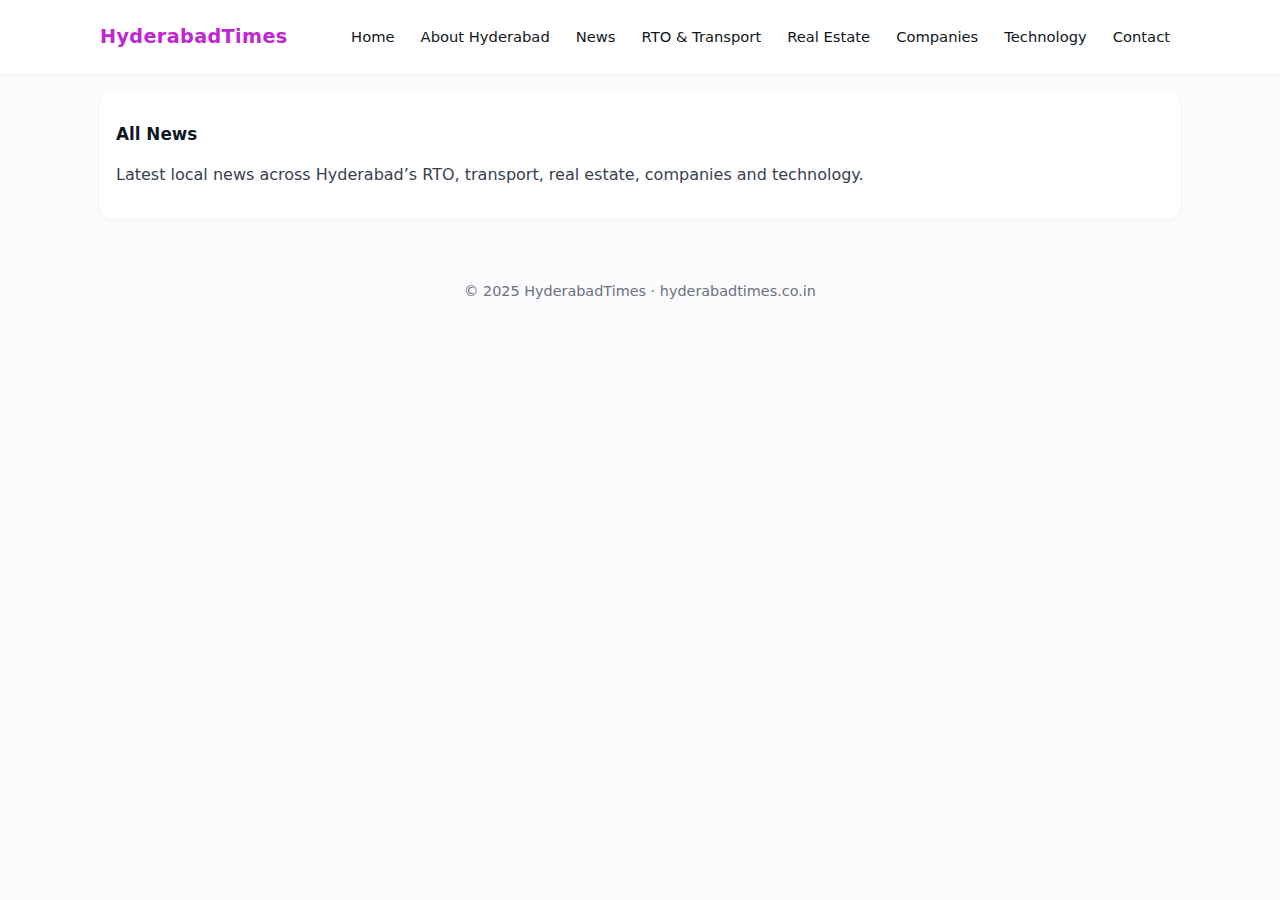
<file: news.html>
<!doctype html>
<html lang="en">
<head><meta charset="utf-8"><meta name="viewport" content="width=device-width,initial-scale=1"><title>All News · HyderabadTimes</title><link rel="stylesheet" href="assets/styles.css"></head>
<body>

<header class="header">
  <div class="container nav">
    <div class="logo"><a href="/index.html">HyderabadTimes</a></div>
    <nav class="nav-links">
      <a href="/index.html">Home</a>
      <a href="/about-hyderabad.html">About Hyderabad</a>
      <a href="/news.html">News</a>
      <a href="/rto.html">RTO & Transport</a>
      <a href="/real_estate.html">Real Estate</a>
      <a href="/companies.html">Companies</a>
      <a href="/tech.html">Technology</a>
      <a href="/contact.html">Contact</a>
    </nav>
  </div>
</header>

<main class="container">
  <section class="card">
    <h2 class="section-title">All News</h2>
    <p style="color:#374151">Latest local news across Hyderabad’s RTO, transport, real estate, companies and technology.</p>
  </section>
</main>
<footer class="footer">© 2025 HyderabadTimes · hyderabadtimes.co.in</footer>
<script src="assets/small.js"></script>
</body>
</html>
</file>
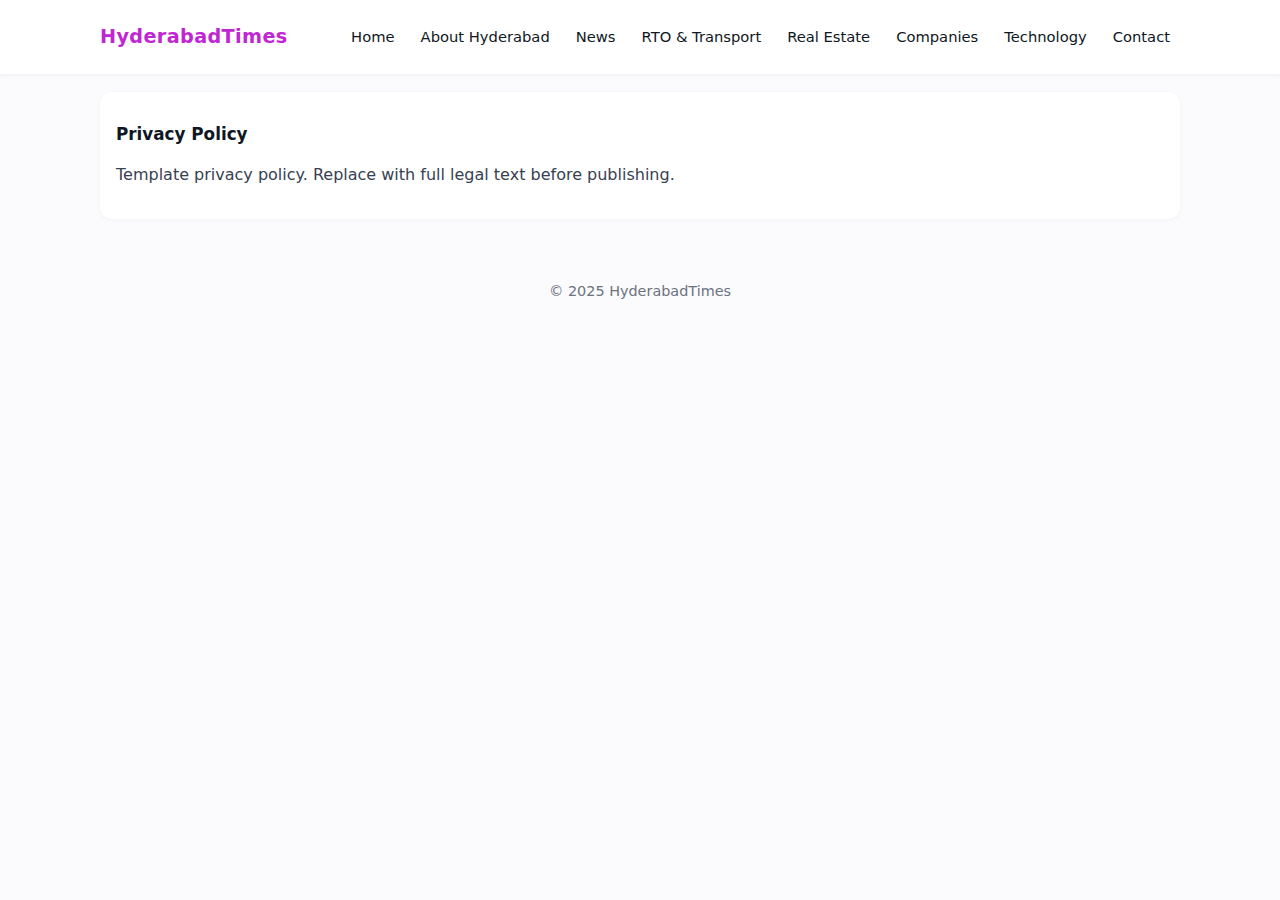
<file: privacy.html>
<!doctype html>
<html lang="en"><head><meta charset="utf-8"><meta name="viewport" content="width=device-width,initial-scale=1"><title>Privacy Policy</title><link rel="stylesheet" href="assets/styles.css"></head><body>
<header class="header">
  <div class="container nav">
    <div class="logo"><a href="/index.html">HyderabadTimes</a></div>
    <nav class="nav-links">
      <a href="/index.html">Home</a>
      <a href="/about-hyderabad.html">About Hyderabad</a>
      <a href="/news.html">News</a>
      <a href="/rto.html">RTO & Transport</a>
      <a href="/real_estate.html">Real Estate</a>
      <a href="/companies.html">Companies</a>
      <a href="/tech.html">Technology</a>
      <a href="/contact.html">Contact</a>
    </nav>
  </div>
</header>

<main class="container"><section class="card"><h2 class="section-title">Privacy Policy</h2><p style="color:#374151">Template privacy policy. Replace with full legal text before publishing.</p></section></main><footer class="footer">© 2025 HyderabadTimes</footer></body></html>
</file>
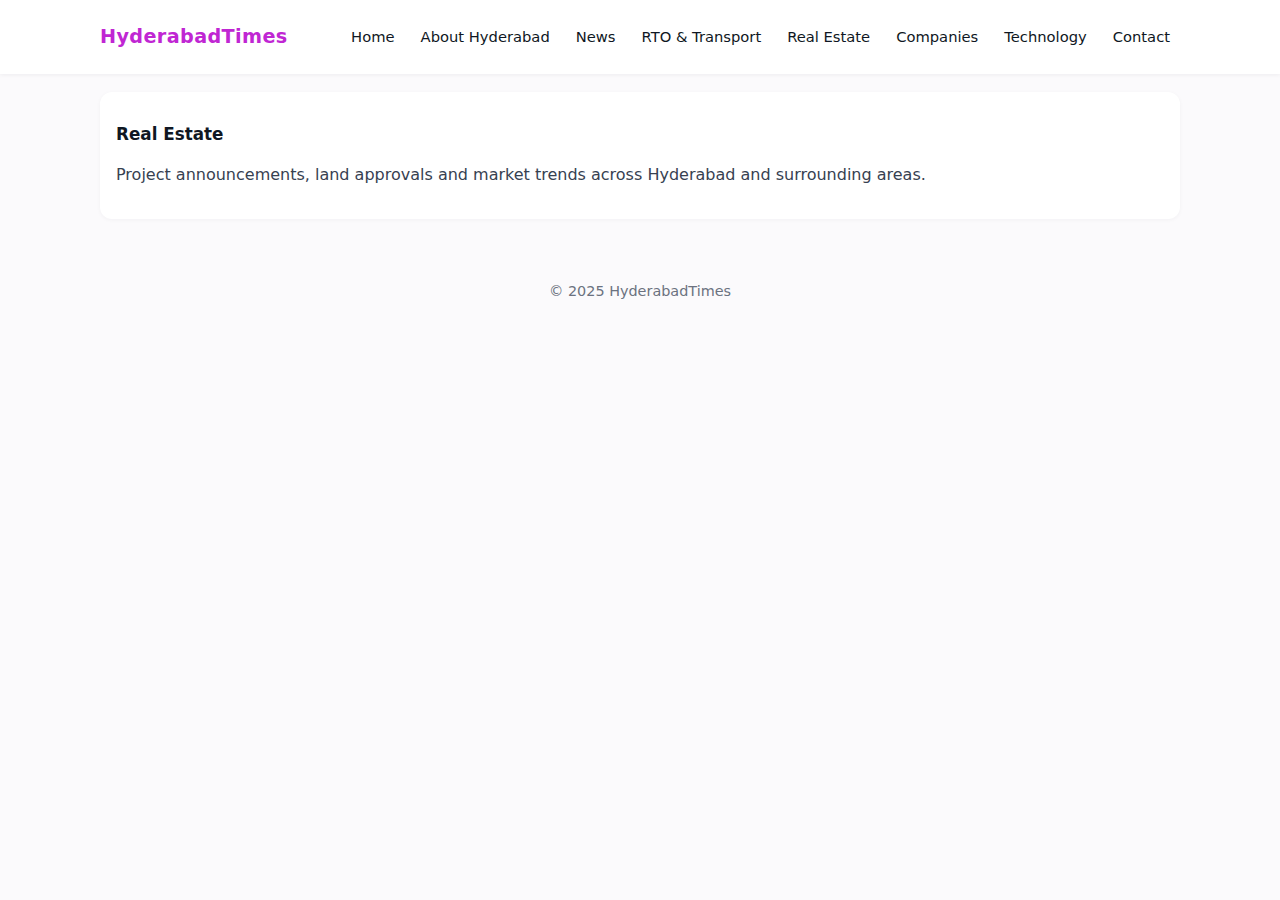
<file: real_estate.html>
<!doctype html>
<html lang="en">
<head><meta charset="utf-8"><meta name="viewport" content="width=device-width,initial-scale=1"><title>Real Estate · HyderabadTimes</title><link rel="stylesheet" href="assets/styles.css"></head>
<body>

<header class="header">
  <div class="container nav">
    <div class="logo"><a href="/index.html">HyderabadTimes</a></div>
    <nav class="nav-links">
      <a href="/index.html">Home</a>
      <a href="/about-hyderabad.html">About Hyderabad</a>
      <a href="/news.html">News</a>
      <a href="/rto.html">RTO & Transport</a>
      <a href="/real_estate.html">Real Estate</a>
      <a href="/companies.html">Companies</a>
      <a href="/tech.html">Technology</a>
      <a href="/contact.html">Contact</a>
    </nav>
  </div>
</header>

<main class="container">
  <section class="card">
    <h2 class="section-title">Real Estate</h2>
    <p style="color:#374151">Project announcements, land approvals and market trends across Hyderabad and surrounding areas.</p>
  </section>
</main>
<footer class="footer">© 2025 HyderabadTimes</footer>
<script src="assets/small.js"></script>
</body>
</html>
</file>
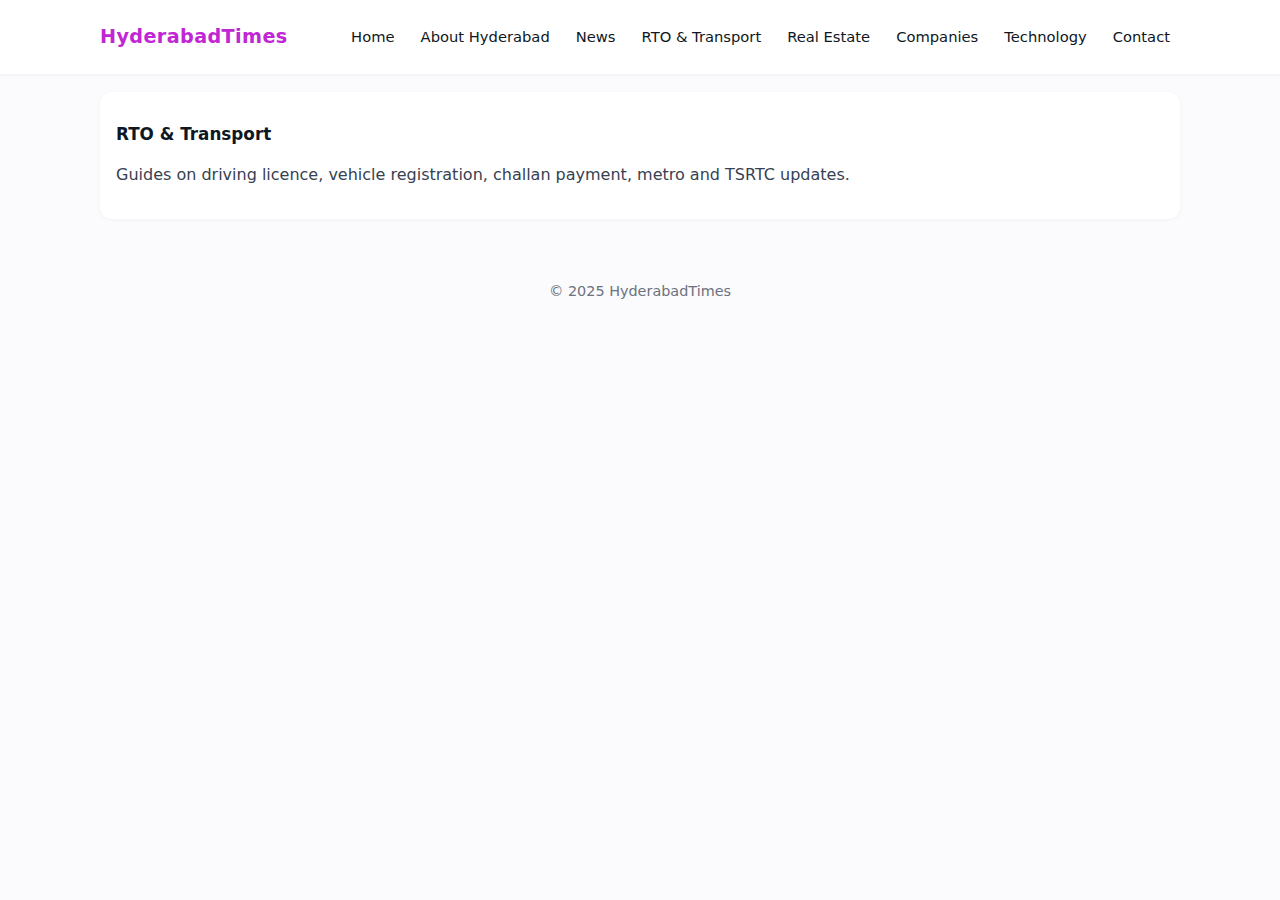
<file: rto.html>
<!doctype html>
<html lang="en">
<head><meta charset="utf-8"><meta name="viewport" content="width=device-width,initial-scale=1"><title>RTO & Transport · HyderabadTimes</title><link rel="stylesheet" href="assets/styles.css"></head>
<body>

<header class="header">
  <div class="container nav">
    <div class="logo"><a href="/index.html">HyderabadTimes</a></div>
    <nav class="nav-links">
      <a href="/index.html">Home</a>
      <a href="/about-hyderabad.html">About Hyderabad</a>
      <a href="/news.html">News</a>
      <a href="/rto.html">RTO & Transport</a>
      <a href="/real_estate.html">Real Estate</a>
      <a href="/companies.html">Companies</a>
      <a href="/tech.html">Technology</a>
      <a href="/contact.html">Contact</a>
    </nav>
  </div>
</header>

<main class="container">
  <section class="card">
    <h2 class="section-title">RTO & Transport</h2>
    <p style="color:#374151">Guides on driving licence, vehicle registration, challan payment, metro and TSRTC updates.</p>
  </section>
</main>
<footer class="footer">© 2025 HyderabadTimes</footer>
<script src="assets/small.js"></script>
</body>
</html>
</file>
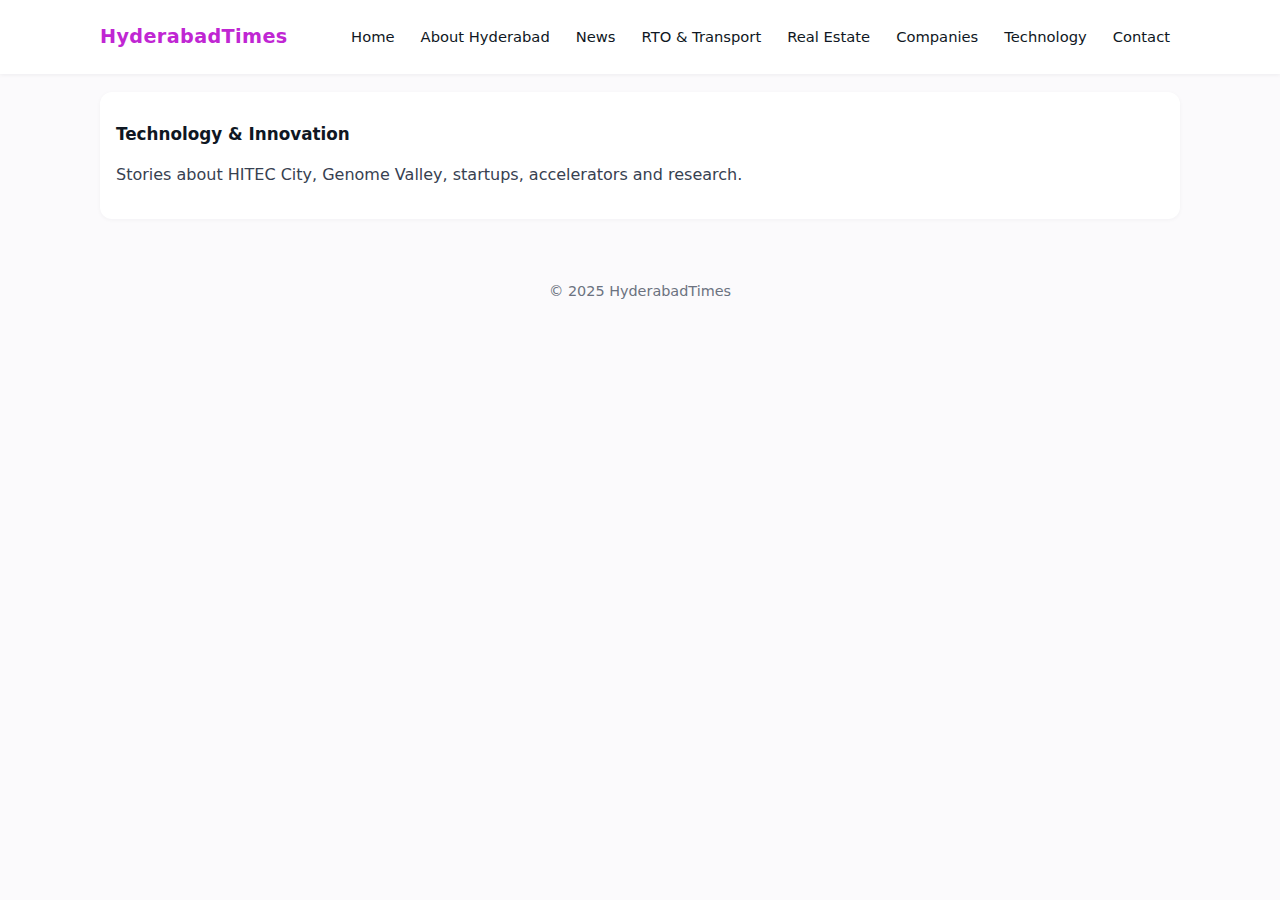
<file: tech.html>
<!doctype html>
<html lang="en">
<head><meta charset="utf-8"><meta name="viewport" content="width=device-width,initial-scale=1"><title>Technology · HyderabadTimes</title><link rel="stylesheet" href="assets/styles.css"></head>
<body>

<header class="header">
  <div class="container nav">
    <div class="logo"><a href="/index.html">HyderabadTimes</a></div>
    <nav class="nav-links">
      <a href="/index.html">Home</a>
      <a href="/about-hyderabad.html">About Hyderabad</a>
      <a href="/news.html">News</a>
      <a href="/rto.html">RTO & Transport</a>
      <a href="/real_estate.html">Real Estate</a>
      <a href="/companies.html">Companies</a>
      <a href="/tech.html">Technology</a>
      <a href="/contact.html">Contact</a>
    </nav>
  </div>
</header>

<main class="container">
  <section class="card">
    <h2 class="section-title">Technology & Innovation</h2>
    <p style="color:#374151">Stories about HITEC City, Genome Valley, startups, accelerators and research.</p>
  </section>
</main>
<footer class="footer">© 2025 HyderabadTimes</footer>
<script src="assets/small.js"></script>
</body>
</html>
</file>
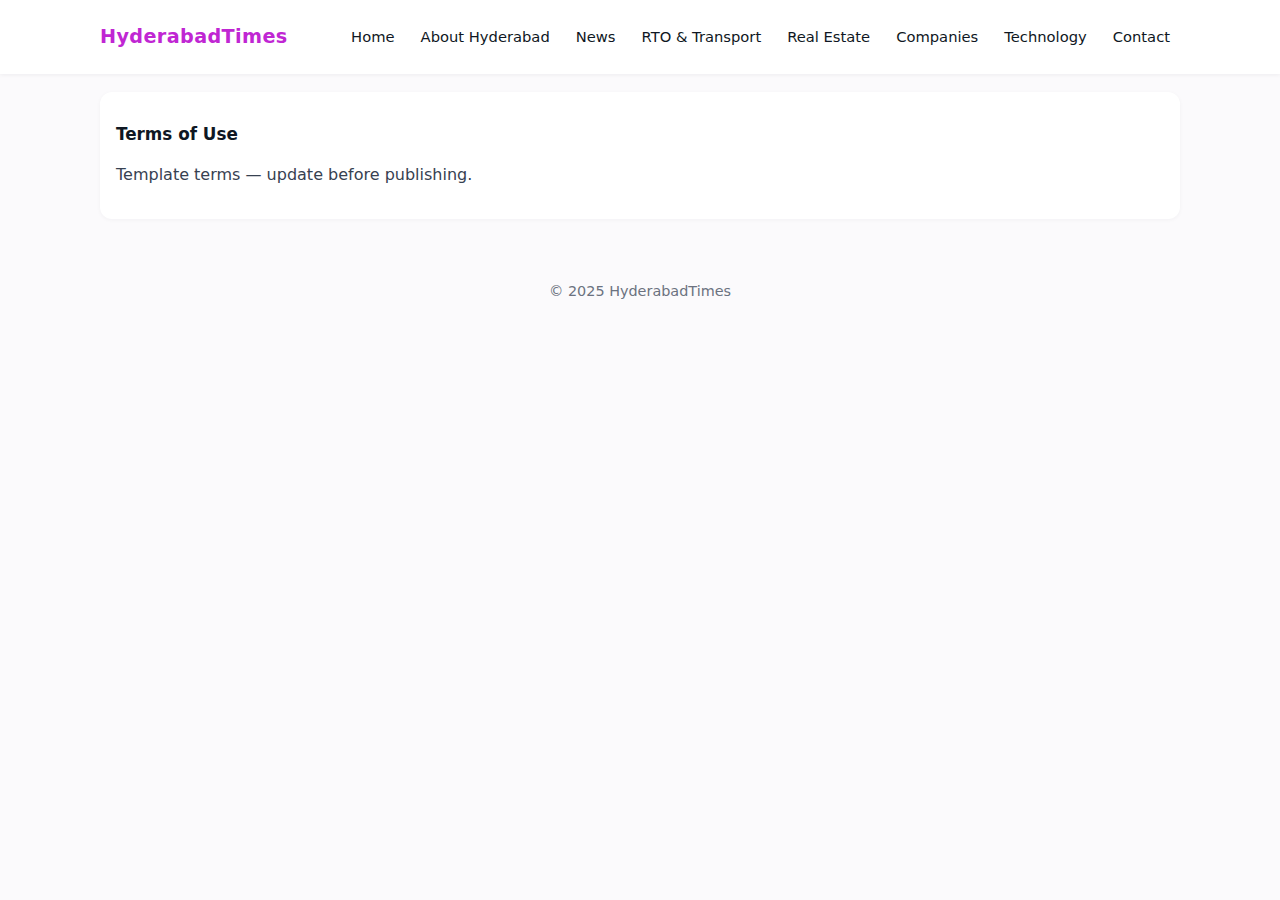
<file: terms.html>
<!doctype html>
<html lang="en"><head><meta charset="utf-8"><meta name="viewport" content="width=device-width,initial-scale=1"><title>Terms</title><link rel="stylesheet" href="assets/styles.css"></head><body>
<header class="header">
  <div class="container nav">
    <div class="logo"><a href="/index.html">HyderabadTimes</a></div>
    <nav class="nav-links">
      <a href="/index.html">Home</a>
      <a href="/about-hyderabad.html">About Hyderabad</a>
      <a href="/news.html">News</a>
      <a href="/rto.html">RTO & Transport</a>
      <a href="/real_estate.html">Real Estate</a>
      <a href="/companies.html">Companies</a>
      <a href="/tech.html">Technology</a>
      <a href="/contact.html">Contact</a>
    </nav>
  </div>
</header>

<main class="container"><section class="card"><h2 class="section-title">Terms of Use</h2><p style="color:#374151">Template terms — update before publishing.</p></section></main><footer class="footer">© 2025 HyderabadTimes</footer></body></html>
</file>
<file: assets/styles.css>
:root{
  --accent:#c026d3;
  --dark:#0f1723;
  --muted:#6b7280;
  --card:#ffffff;
  --bg:#fbfafc;
  --maxw:1120px;
}
*{box-sizing:border-box}
body{font-family:Inter, system-ui, -apple-system, "Segoe UI", Roboto, "Helvetica Neue", Arial; margin:0; background:var(--bg); color:var(--dark); line-height:1.5}
a{text-decoration:none; color:inherit}
.container{max-width:var(--maxw); margin:0 auto; padding:18px 20px}
.header{background:white; box-shadow:0 1px 4px rgba(15,23,42,0.06); position:sticky; top:0; z-index:40}
.nav{display:flex; align-items:center; gap:14px}
.logo{font-weight:800; font-size:1.2rem; letter-spacing:0.02em; color:var(--accent)}
.nav-links{margin-left:auto; display:flex; gap:6px; flex-wrap:wrap}
.nav-links a{padding:8px 10px; border-radius:999px; font-size:0.92rem; color:var(--dark)}
.nav-links a:hover{background:rgba(192,38,211,0.08)}
.hero{background:linear-gradient(135deg, rgba(192,38,211,0.12), rgba(236,72,153,0.02)); padding:22px; border-radius:12px; margin-top:16px}
.grid{display:grid; grid-template-columns: minmax(0,2fr) minmax(0,1fr); gap:18px; margin-top:18px}
.card{background:var(--card); padding:16px; border-radius:12px; box-shadow:0 1px 4px rgba(15,23,42,0.04)}
.section-title{font-size:1.05rem; font-weight:700; margin-bottom:6px}
.article-list{display:flex; flex-direction:column; gap:10px}
.article{display:flex; gap:12px; align-items:flex-start}
.article img{width:140px; height:84px; object-fit:cover; border-radius:10px}
.tag{font-size:0.8rem; text-transform:uppercase; letter-spacing:0.06em; color:var(--muted)}
.footer{padding:20px; text-align:center; font-size:0.9rem; color:var(--muted); margin-top:24px}
.contact-list{list-style:none; margin:0; padding:0; display:flex; flex-direction:column; gap:6px; font-size:0.95rem}
@media (max-width:880px){
  .grid{grid-template-columns:1fr}
  .article img{display:none}
}
</file>
<file: css/style.css>
/*** Spinner Start ***/
#spinner {
    opacity: 0;
    visibility: hidden;
    transition: opacity .8s ease-out, visibility 0s linear .5s;
    z-index: 99999;
 }

 #spinner.show {
     transition: opacity .8s ease-out, visibility 0s linear .0s;
     visibility: visible;
     opacity: 1;
 }
/*** Spinner End ***/

.back-to-top {
    position: fixed;
    right: 30px;
    bottom: 30px;
    display: flex;
    width: 45px;
    height: 45px;
    align-items: center;
    justify-content: center;
    transition: 0.5s;
    z-index: 99;
}

.fw-thin {
    font-weight: 100;
}

.text-uppercase {
    font-size: 14px;
}

/*** Button Start ***/
.btn {
    font-weight: 600;
    transition: .5s;
}

.btn-square {
    width: 32px;
    height: 32px;
}

.btn-sm-square {
    width: 34px;
    height: 34px;
}

.btn-md-square {
    width: 44px;
    height: 44px;
}

.btn-lg-square {
    width: 56px;
    height: 56px;
}

.btn-square,
.btn-sm-square,
.btn-md-square,
.btn-lg-square {
    padding: 0;
    display: flex;
    align-items: center;
    justify-content: center;
    font-weight: normal;
}

.link-hover {
    transition: 0.5s;
}

.link-hover:hover {
    color: var(--bs-primary) !important;
}


.img-zoomin {
    transition: 0.5s;
}

.img-zoomin:hover {
    transform: scale(1.1);
}

/*** Topbar Start ***/
.sticky-top {
    transition: 0.5s;
    background: var(--bs-white);
}

.topbar {
    padding: 10px 0;
}

.topbar .top-info {
    font-family: 'Montserrat', sans-serif;
    font-size: 15px;
    font-weight: 400;
    letter-spacing: 1px;
    display: flex;
    align-items: center;
}

.topbar .top-link {
    font-family: 'Montserrat', sans-serif;
    font-size: 15px;
    font-weight: 400;
    letter-spacing: 1px;
    display: flex;
    align-items: center;
}

@media (max-width: 1400px) {
    .sticky-top .top-link {
        display: none;
    }
    
}

.topbar .top-link a {
    font-size: medium;
    font-weight: 400;
    font-family: 'Montserrat', sans-serif;
    letter-spacing: 1px;
}

.topbar .top-link a small:hover {
    color: var(--bs-secondary) !important;
    transition: 0.5s;
}

.topbar .top-link a small:hover i {
    color: var(--bs-primary) !important;
}

#note {
    position: relative;
    animation: noteAnimate 10s infinite;
    animation-timing-function: ease-in-out;
    display: flex;
    align-items: center;
}

@keyframes noteAnimate {
    from {left: -735px;}
    to {left: 735px;}
}

/*** Topbar End ***/

/*** Navbar Start ***/
.navbar .navbar-nav .nav-link {
    padding: 10px 15px;
    font-weight: 400;
    font-family: 'Fredoka', sans-serif;
    font-size: 16px;
    transition: .5s;
}

.navbar .navbar-nav .nav-link:hover,
.navbar .navbar-nav .nav-link.active,
.sticky-top.bg-white .navbar .navbar-nav .nav-link:hover,
.sticky-top.bg-white .navbar .navbar-nav .nav-link.active {
    color: var(--bs-primary);
}

.navbar .dropdown-toggle::after {
    border: none;
    content: "\f107";
    font-family: "Font Awesome 5 Free";
    font-weight: 700;
    vertical-align: middle;
    margin-left: 8px;
}

@media (min-width: 1200px) {
    .navbar .nav-item .dropdown-menu {
        display: block;
        visibility: hidden;
        top: 100%;
        font-weight: 400;
        font-family: 'Fredoka', sans-serif;
        transform: rotateX(-75deg);
        transform-origin: 0% 0%;
        border: 0;
        transition: .5s;
        opacity: 0;
    }
}

.dropdown .dropdown-menu a:hover {
    background: var(--bs-secondary);
    color: var(--bs-primary);
}

.navbar .nav-item:hover .dropdown-menu {
    transform: rotateX(0deg);
    visibility: visible;
    background: var(--bs-light) !important;
    border-radius: 10px !important;
    transition: .5s;
    opacity: 1;
}

@media (min-width: 1200px) {
    .navbar .navbar-collapse .border-top {
        border-top: none !important;
    }
}

#searchModal .modal-content {
    background: rgba(255, 255, 255, .8);
}
/*** Navbar End ***/


/*** Features Start ***/
.features {
    width: 100%;
    background: linear-gradient(rgba(26, 125, 255, 0.5), rgba(255, 255, 255, 0.3)), url(../img/features-background.jpg);
    background-position: center center;
    background-repeat: no-repeat;
    background-size: cover;
}
/*** Features End ***/


/*** Top News Start ***/
.news-2 h3 {
    position: relative;
}

.news-2 h3::after {
    content: "";
    line-height: 1.3rem;
    background: var(--bs-secondary);
    position: absolute;
    width: 68%;
    top: 50%;
    transform: translateY(-50%);
    height: 1px;
    right: 0;
    opacity: 0.2;
}
/*** Top News End ***/


/*** Latest News Start ***/
.latest-news .latest-news-carousel.owl-carousel{
    position: relative;
}

.latest-news .latest-news-carousel.owl-carousel .owl-nav .owl-prev {
    position: absolute;
    top: -65px;
    right: 70px;
    font-size: 20px;
    padding: 2px 20px;
    transition: 0.5s;
    margin-right: 10px;
    border: 1px solid var(--bs-primary);
    color: var(--bs-dark);
    border-radius: 20px;
}

.latest-news .latest-news-carousel.owl-carousel .owl-nav .owl-next {
    position: absolute;
    top: -65px;
    right: 0;
    font-size: 20px;
    margin-left: 10px;
    padding: 2px 20px;
    transition: 0.5s;
    border: 1px solid var(--bs-primary);
    color: var(--bs-dark);
    border-radius: 20px;
}

.latest-news .latest-news-carousel.owl-carousel .owl-nav .owl-prev:hover,
.latest-news .latest-news-carousel.owl-carousel .owl-nav .owl-next:hover {
    background: var(--bs-primary);
    color: var(--bs-white);
    border-radius: 10px;
}
/*** Latest News End ***/


/*** Whats New Start ***/
.populer-news .whats-carousel.owl-carousel {
    position: relative;
}

.populer-news .whats-carousel.owl-carousel .owl-nav .owl-prev {
    position: absolute;
    top: -80px;
    right: 70px;
    font-size: 20px;
    padding: 2px 20px;
    transition: 0.5s;
    margin-right: 10px;
    border: 1px solid var(--bs-primary);
    color: var(--bs-dark);
    border-radius: 20px;
}

.populer-news .whats-carousel.owl-carousel .owl-nav .owl-next {
    position: absolute;
    top: -80px;
    right: 0;
    font-size: 20px;
    margin-left: 10px;
    padding: 2px 20px;
    transition: 0.5s;
    border: 1px solid var(--bs-primary);
    color: var(--bs-dark);
    border-radius: 20px;
}

.populer-news .whats-carousel.owl-carousel .owl-nav .owl-prev:hover,
.populer-news .whats-carousel.owl-carousel .owl-nav .owl-next:hover {
    background: var(--bs-primary);
    color: var(--bs-white);
    border-radius: 10px;
}

.populer-news .tab-class .nav-item a.active {
    background: var(--bs-primary) !important;
}

.lifestyle .lifestyle-item {
    position: relative;
    overflow: hidden;
}

.lifestyle .lifestyle-item img {
    transition: 0.5s;
}

.lifestyle .lifestyle-item:hover img {
    transform: scale(1.2);
}

.lifestyle .lifestyle-item .lifestyle-content {
    position: absolute;
    width: 100%; 
    height: 100%; 
    top: 0; 
    left: 0; 
    padding: 20px; 
    display: flex; 
    flex-direction: column; 
    background: rgba(0, 0, 0, 0.3);
    border-radius: 10px;
}
/*** Whats New End ***/


/*** Banner Section start ***/
.banner-2 {
    position: relative;
}

.banner-content-2 {
    width: 100%;
    height: 100%;
    position: absolute;
    top: 0;
    left: 0;
    display: flex;
    flex-direction: column;
    align-items: center;
    justify-content: center;
    border-radius: 10px;
    background: linear-gradient(rgba(26, 125, 255, 0.7), rgba(255, 255, 255, 0.7));
    z-index: 2;
}
/*** Banner Section End ***/


/*** Footer Start ***/
.footer button:hover {
    background: var(--bs-white) !important;
    color: var(--bs-primary) !important;
}

.footer .footer-item-1 .line-h {
    line-height: 38px;
}

.footer .footer-item-1 a i {
    transition: 0.5s;
}

.footer .footer-item-1 a:hover i {
    color: var(--bs-primary) !important;
}

.footer .footer-item-3 a {
    line-height: 38px;
}

.footer .footer-item-2 a {
    transition: 0.5s;
}

.footer .footer-item-2 a:hover {
    color: var(--bs-primary) !important;
}

.footer .footer-item-3 a {
    transition: 0.5s;
}

.footer .footer-item-3 a:hover {
    color: var(--bs-primary) !important;
}

.copyright {
    border-top: 1px solid rgba(255, 255, 255, 0.08);
}
/*** Footer End ***/
</file>
